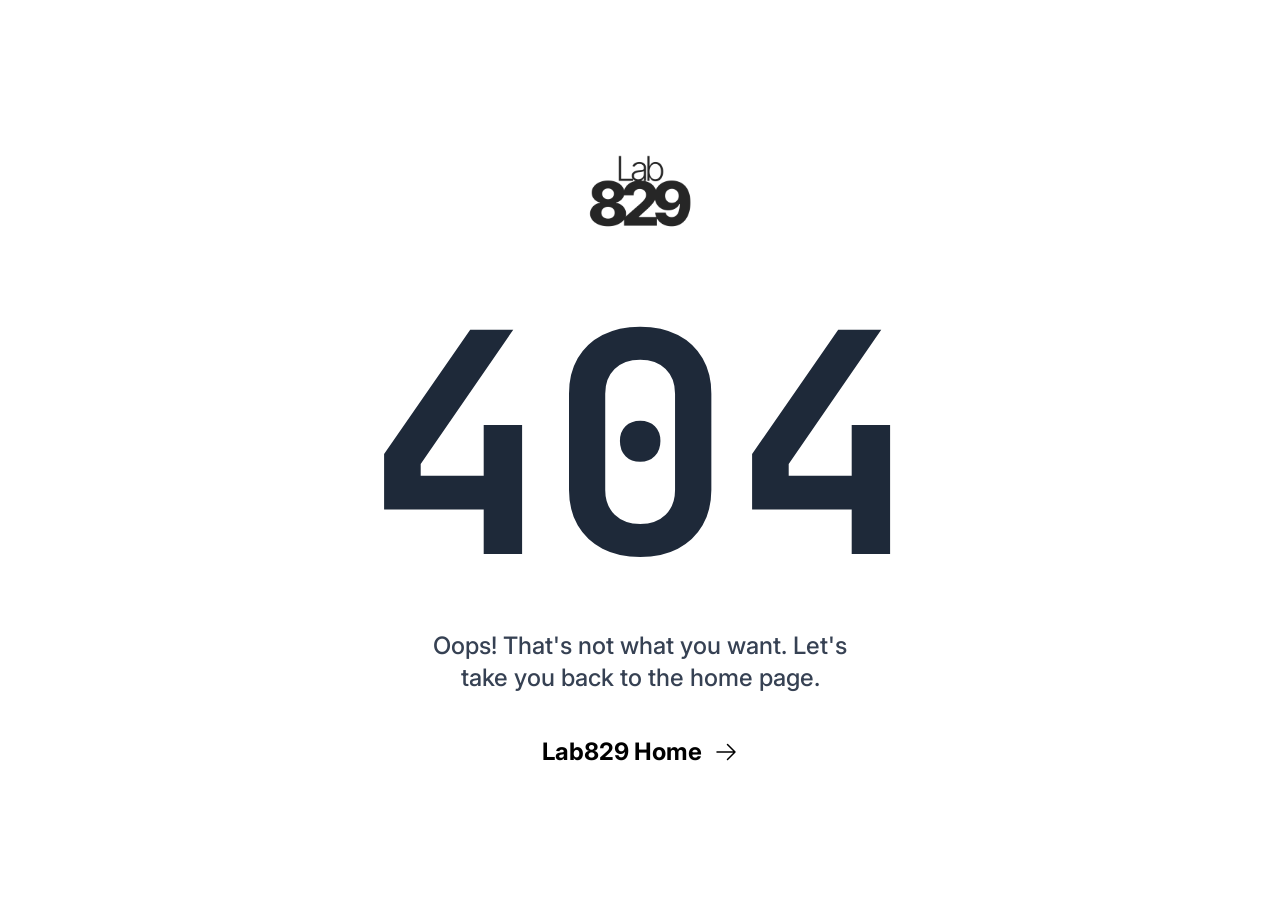
<file: index.html>
<!DOCTYPE html><html lang="en"><head>
  <meta charset="UTF-8">
  <meta name="viewport" content="width=device-width, initial-scale=1.0">
  <!-- SEO metadata is managed by SEOHead.tsx component and captured during prerendering -->
  <script type="module" crossorigin="" src="/assets/index-DTLuUVc3.js"></script>
  <link rel="modulepreload" crossorigin="" href="/assets/vendor-B0QpMTvX.js">
  <link rel="modulepreload" crossorigin="" href="/assets/react-3KPaexi1.js">
  <link rel="modulepreload" crossorigin="" href="/assets/react-dom-DfXWBYap.js">
  <link rel="modulepreload" crossorigin="" href="/assets/router-Cw0CmVoW.js">
  <link rel="modulepreload" crossorigin="" href="/assets/shared-DxDGcTdt.js">
  <link rel="modulepreload" crossorigin="" href="/assets/features-BcpZYAbz.js">
  <link rel="modulepreload" crossorigin="" href="/assets/trusted-by-BkjEA6i4.js">
  <link rel="modulepreload" crossorigin="" href="/assets/stats-BvlLfXg3.js">
  <link rel="modulepreload" crossorigin="" href="/assets/contact-D1eFh7ux.js">
  <link rel="stylesheet" crossorigin="" href="/assets/index-JIXFau4j.css">
<link rel="stylesheet" crossorigin="" href="/assets/fonts-C_8GT3i8.css"><title>Lab829 | Tech &amp; Product Innovation</title><meta name="description" content="Lab829 is a global digital transformation consultancy specializing in tailored development, Tech innovation, AI integration, and activation strategies for enterprise, government, and startups."><meta name="author" content="Lab829"><meta name="keywords" content="Lab829, digital transformation, tech innovation, product innovation, UX strategy, web accessibility, enterprise architecture, technical project management, team building, mentorship, agile development, technology leadership, frontend development, strategy activation, MVP development, design development, data science, automation, generative AI, AI integration, cloud platform, enterprise consulting, startup consulting, vibe coding, code refactoring, software development, technology consulting, innovation strategy, user experience design, accessibility consulting, agile coaching, technical leadership, product strategy, development services"><meta property="og:title" content="Lab829 | Tech &amp; Product Innovation"><meta property="og:description" content="Lab829 is a global digital transformation consultancy specializing in tailored development, Tech innovation, AI integration, and activation strategies for enterprise, government, and startups."><meta property="og:type" content="website"><meta property="og:url" content="https://lab829.com/"><meta property="og:image" content="https://lab829.com/images/lab_829_og.jpg"><meta property="og:image:secure_url" content="https://lab829.com/images/lab_829_og.jpg"><meta property="og:image:type" content="image/jpeg"><meta property="og:image:width" content="1200"><meta property="og:image:height" content="630"><meta property="og:image:alt" content="Lab829 - Tech &amp; Product Innovation"><meta property="og:site_name" content="Lab829"><meta name="twitter:card" content="summary_large_image"><meta name="twitter:title" content="Lab829 | Tech &amp; Product Innovation"><meta name="twitter:description" content="Lab829 is a global digital transformation consultancy specializing in tailored development, Tech innovation, AI integration, and activation strategies for enterprise, government, and startups."><meta name="twitter:image" content="https://lab829.com/images/lab_829_og.jpg"><meta name="linkedin:owner" content="company/lab829"><meta name="robots" content="index, follow, max-snippet:-1, max-image-preview:large, max-video-preview:-1"><meta name="googlebot" content="index, follow, max-snippet:-1, max-image-preview:large, max-video-preview:-1"><meta name="theme-color" content="#1B1C22"><meta name="msapplication-TileColor" content="#1B1C22"><meta name="application-name" content="Lab829"><meta name="apple-mobile-web-app-capable" content="yes"><meta name="apple-mobile-web-app-status-bar-style" content="black-translucent"><meta name="apple-mobile-web-app-title" content="Lab829"><meta name="format-detection" content="telephone=no"><meta name="mobile-web-app-capable" content="yes"><meta name="msapplication-config" content="/browserconfig.xml"><meta name="msapplication-tap-highlight" content="no"><link rel="image_src" href="https://lab829.com/images/lab_829_square.jpg"><link rel="canonical" href="https://lab829.com/"><link rel="preconnect" href="https://fonts.googleapis.com"><link rel="preconnect" href="https://fonts.gstatic.com" crossorigin="anonymous"><link rel="icon" type="image/png" sizes="32x32" href="/favicon-32x32.png"><link rel="icon" type="image/png" sizes="16x16" href="/favicon-16x16.png"><link rel="apple-touch-icon" sizes="180x180" href="/apple-touch-icon.png"><link rel="icon" href="/favicon.ico"><link rel="stylesheet" href="https://fonts.googleapis.com/css2?family=Noto+Serif+Display:wght@400;500;600;700;800;900&amp;family=Inter:wght@100..900&amp;family=Space+Grotesk:wght@400;500;600;700&amp;family=DM+Serif+Display:ital@0;1&amp;family=JetBrains+Mono:wght@400;500;700&amp;family=Source+Serif+4:wght@400;500;600;700;800;900&amp;display=swap"><script type="application/ld+json">{"@context":"https://schema.org","@type":["Organization","ProfessionalService"],"name":"Lab829","description":"Lab829 is a global digital transformation consultancy specializing in tailored development, Tech innovation, AI integration, and activation strategies for enterprise, government, and startups.","url":"https://lab829.com","logo":{"@type":"ImageObject","url":"https://lab829.com/images/lab829-transparent.png","width":"720","height":"720"},"address":{"@type":"PostalAddress","addressCountry":"CA","addressRegion":"North America"},"contactPoint":{"@type":"ContactPoint","contactType":"Customer Service","email":"julian@lab829.com","url":"https://lab829.com"},"areaServed":[{"@type":"Country","name":"Canada"},{"@type":"Country","name":"United States"},{"@type":"Place","name":"Europe"},{"@type":"Place","name":"Worldwide"}],"serviceType":["Digital Transformation","Tech Innovation","Product Innovation","UX Strategy","Web Accessibility","Enterprise Architecture","Technical Project Management","Team Building & Mentorship","Agile Development","AI Integration","Vibe Coding Services"],"knowsAbout":["Digital Transformation","Tech Innovation","Product Innovation","UX Strategy","Web Accessibility","Enterprise Architecture","Technical Project Management","Team Building & Mentorship","Agile Development","Client Relationship Management","AI Integration","Vibe Coding Fixes","Vibe Coding Refactoring"],"sameAs":["https://github.com/lab829","https://linkedin.com/company/lab829"]}</script></head>

<body>
  <div id="root"><div class="fixed inset-0 z-[9999] bg-white transition-opacity duration-500 ease-out"><div class="absolute -bottom-5 -left-10 transition-opacity duration-800 ease-out opacity-100"><div class="text-[40vw] md:text-[30vw] lg:text-[24vw] font-bold text-gray-800 font-sans leading-none tracking-tighter">042%</div></div></div><nav class="fixed top-0 left-0 right-0 z-50 bg-transparent py-0 " role="navigation" aria-label="Main navigation"><div class="flex justify-between items-center px-5 bg-white/80 backdrop-blur-sm py-2"><a class="lab829-nav-link tracking-[-0.08em] text-xl inline-block py-2 border border-transparent leading-5 font-sans font-extrabold cursor-pointer bg-transparent relative text-gray-800 focus:outline-none focus:ring-1 focus:ring-black" href="/" data-discover="true">Lab829</a><button class="p-2 focus:outline-none focus:ring-1 focus:ring-black text-base md:text-lg" aria-expanded="false" aria-controls="mobile-menu" aria-label="Toggle mobile menu"><svg xmlns="http://www.w3.org/2000/svg" fill="none" viewBox="0 0 24 24" stroke-width="1.5" stroke="currentColor" aria-hidden="true" data-slot="icon" class="h-[1.5em] w-[1.5em] text-black"><path stroke-linecap="round" stroke-linejoin="round" d="M3.75 6.75h16.5M3.75 12h16.5m-16.5 5.25h16.5"></path></svg></button></div></nav><div class="mx-auto text-lg" style="background-color: rgb(247, 247, 247);"><header class="grid grid-cols-1 items-center px-5 md:px-25 py-20 font-sans" style="color: rgb(41, 44, 61);"><h1 class="sr-only">Lab829 | Technology Studio</h1><h2 class="tracking-tighter leading-[90%] font-bold w-full 2xl:w-[80%] text-4xl sm:text-[3.4rem] md:text-[4.2rem] lg:text-[5.5rem] xl:text-[8rem]">Driving product innovation through AI systems, accessible design, and digital architecture.</h2><div class="grid grid-cols-1 lg:grid-cols-[3fr_1fr] gap-8 pt-4"><p class="font-serif italic px-0 text-[1.2rem] sm:text-[1.8rem] md:text-4xl leading-tight">We are a technology <span class="font-sans font-bold">lab</span>/<span class="font-jetbrains-mono font-bold">studio</span>/<span class="font-noto-serif-display font-bold">agency</span> that specializes in creating performant, accessible, flexible and inclusive products <span class="font-noto-serif-display font-bold">AND we can help you fix your Vibe Coding adventures as well ;)</span></p><div class="flex justify-end items-end"><a href="mailto:julian@lab829.com" class="font-sans font-bold transition-all duration-300 inline-flex items-center gap-[0.5em] px-2 relative before:content-[''] before:absolute before:bottom-0 before:left-0 before:w-0 before:h-[1px] before:bg-current before:transition-all before:duration-300 hover:before:w-full focus:outline-none focus:ring-1 focus:outline-none focus:ring-1 focus:ring-black" style="color: rgb(41, 44, 61); text-decoration: none;">Let's Talk!<svg xmlns="http://www.w3.org/2000/svg" fill="none" viewBox="0 0 24 24" stroke-width="1.5" stroke="currentColor" aria-hidden="true" data-slot="icon" class="w-[1em] h-[1em] min-w-[1em] min-h-[1em]"><path stroke-linecap="round" stroke-linejoin="round" d="m4.5 19.5 15-15m0 0H8.25m11.25 0v11.25"></path></svg></a></div></div></header></div><section class="px-0 md:px-20 py-5 md:py-20 bg-[#14161F]"><div class="containerTitle px-5 "><span class="font-mono text-[#fafafa]">00</span><h2 class="text-md font-sans text-[#fafafa]" tabindex="-1">Featured</h2><hr class="border-t border-[#fafafa] my-2"></div><div class="py-5 md:py-10 px-5"><h3 class="text-xl md:text-4xl font-space-grotesk font-[200] md:mb-15 mb-10 text-left text-[#fafafa]">Why the Lab? Because we love to build and create new formulas! Here's one we have been working on:</h3><div class="grid grid-cols-1 lg:grid-cols-2 gap-12"><div class="order-1"><img alt="Code Runner promotional screenshot showing JavaScript code execution interface" class="w-full h-auto shadow-lg drop-shadow-[0_4px_12px_rgba(0,0,0,0.8)]" src="/images/coderunner-promo.jpg" style="max-width: 1035px;"></div><div class="order-2 space-y-6"><h4 class="text-xl md:text-3xl font-serif font-bold text-[#fafafa]">CodeRunner – The simplest way to run JavaScript on your browser</h4><p class="text-md font-light text-[#fafafa] mb-6">CodeRunner is a lightweight JavaScript sandbox built for learners and tinkerers. No setup. No Node. Just type, run, and see your code in action.</p><ul class="hidden md:block text-md font-light text-[#fafafa] mb-6 space-y-2 list-disc list-inside"><li>Run instantly – Write JavaScript in the editor and hit Run to see results in the Output panel.</li><li>Organize your work – Save, import, export, and manage files with the built-in Files drawer.</li><li>Copy anywhere – Move your code to another IDE or project with one click.</li><li>Distraction-free coding – Expand the editor to full screen and focus purely on your code.</li><li>Always accessible – Works right in your browser, offline-ready and zero install.</li><li>PWA ready – Install CodeRunner on your device for offline access.</li></ul><small class="text-xs font-mono text-[#fafafa]"><span class="font-bold text-[#CEE159]">Currently in Beta</span> – simple, fast, and growing. We're building new features and a clear roadmap to make Code Runner the easiest way to practice JavaScript on the go.</small><div class="pt-4"><a href="https://coderunner.lab829.com/" target="_blank" rel="noopener noreferrer" class="font-sans font-bold transition-all duration-300 inline-flex items-center gap-[0.5em] px-2 relative before:content-[''] before:absolute before:bottom-0 before:left-0 before:w-0 before:h-[1px] before:bg-current before:transition-all before:duration-300 hover:before:w-full focus:outline-none focus:ring-1 inline-flex items-center px-6 py-3 bg-[#fafafa] text-[#14161F] font-semibold border border-transparent focus:outline-none focus:ring-2 focus:ring-[#fafafa] focus:ring-offset-2 focus:ring-offset-[#14161F] rounded-none shadow-none transition-all cursor-pointer hover:bg-[#14161F] hover:text-[#fafafa] hover:border-[#fafafa]" style="text-decoration: none;">Try Code Runner<svg xmlns="http://www.w3.org/2000/svg" fill="none" viewBox="0 0 24 24" stroke-width="1.5" stroke="currentColor" aria-hidden="true" data-slot="icon" class="w-[1em] h-[1em] min-w-[1em] min-h-[1em]"><path stroke-linecap="round" stroke-linejoin="round" d="m4.5 19.5 15-15m0 0H8.25m11.25 0v11.25"></path></svg></a></div></div></div></div></section><section class="px-5 md:px-20 py-10 md:py-20 flex flex-col items-center justify-center text-center bg-[#DCF251]"><p class="font-space-grotesk text-4xl font-light max-w-4xl mx-auto text-black">And we have a blog...</p><div class="mt-8"><a href="/blog" class="font-sans font-bold transition-all duration-300 inline-flex items-center gap-[0.5em] px-2 relative before:content-[''] before:absolute before:bottom-0 before:left-0 before:w-0 before:h-[1px] before:bg-current before:transition-all before:duration-300 hover:before:w-full focus:outline-none focus:ring-1 text-lg focus:outline-none focus:ring-black" style="color: rgb(0, 0, 0); text-decoration: none;">Visit Blog<svg xmlns="http://www.w3.org/2000/svg" fill="none" viewBox="0 0 24 24" stroke-width="1.5" stroke="currentColor" aria-hidden="true" data-slot="icon" class="w-[1em] h-[1em] min-w-[1em] min-h-[1em]"><path stroke-linecap="round" stroke-linejoin="round" d="M13.5 4.5 21 12m0 0-7.5 7.5M21 12H3"></path></svg></a></div></section><section class="px-0 md:px-20 py-5 md:py-20 bg-[#0F2E26]"><div class="containerTitle px-5 "><span class="font-mono text-[#fafafa]">00</span><h2 class="text-md font-sans text-[#fafafa]" tabindex="-1">Featured</h2><hr class="border-t border-[#fafafa] my-2"></div><div class="py-5 md:py-10 px-5"><h3 class="text-xl md:text-4xl font-space-grotesk font-[200] md:mb-15 mb-10 text-left text-[#fafafa]">And another one:</h3><div class="grid grid-cols-1 lg:grid-cols-2 gap-12"><div class="order-2 lg:order-1 space-y-6"><h4 class="text-xl md:text-3xl font-serif font-bold text-[#fafafa]">Aloe Theme – A minimal, dark green theme for VS Code</h4><p class="text-md font-light text-[#fafafa] mb-6">Aloe is a dark VS Code theme with a calm green base, tuned for WCAG-friendly contrast and smooth day-long coding. Brackets, JSX tokens, and UI chrome have been hand-curated to avoid harsh neon tones while still keeping structure easy to scan.</p><ul class="hidden md:block text-md font-light text-[#fafafa] mb-6 space-y-2 list-disc list-inside"><li>Balanced green and teal accents that stay readable on low-brightness displays</li><li>Dedicated token colors for JSX spreads, template expressions, and variables</li><li>Soft bracket pair coloring without the default pure yellow/blue clash</li><li>Accessible diff and peek highlights that distinguish insertions, deletions, and borders without eye strain</li><li>Polished workbench styling (tabs, breadcrumbs, minimap, sidebar) for a seamless UI</li></ul><small class="text-xs font-mono text-[#fafafa]"><span class="font-bold text-[#CEE159]">Available Now!</span> Give it a try, rate it, and let us know what you think! Open an issue on <a href="https://github.com/lab829/aloe/issues" class="text-[#CEE159] hover:underline" target="_blank">GitHub</a> if you have any feedback.</small><div class="pt-4"><a href="https://marketplace.visualstudio.com/items?itemName=Lab829.aloe" target="_blank" rel="noopener noreferrer" class="font-sans font-bold transition-all duration-300 inline-flex items-center gap-[0.5em] px-2 relative before:content-[''] before:absolute before:bottom-0 before:left-0 before:w-0 before:h-[1px] before:bg-current before:transition-all before:duration-300 hover:before:w-full focus:outline-none focus:ring-1 inline-flex items-center px-6 py-3 bg-[#fafafa] text-[#14161F] font-semibold border border-transparent focus:outline-none focus:ring-2 focus:ring-[#fafafa] focus:ring-offset-2 focus:ring-offset-[#14161F] rounded-none shadow-none transition-all cursor-pointer hover:bg-[#14161F] hover:text-[#fafafa] hover:border-[#fafafa]" style="text-decoration: none;">Get the Theme<svg xmlns="http://www.w3.org/2000/svg" fill="none" viewBox="0 0 24 24" stroke-width="1.5" stroke="currentColor" aria-hidden="true" data-slot="icon" class="w-[1em] h-[1em] min-w-[1em] min-h-[1em]"><path stroke-linecap="round" stroke-linejoin="round" d="m4.5 19.5 15-15m0 0H8.25m11.25 0v11.25"></path></svg></a></div></div><div class="order-1 lg:order-2"><img alt="Aloe Theme promotional screenshot showing dark green VS Code interface" class="w-full h-auto shadow-lg drop-shadow-[0_4px_12px_rgba(0,0,0,0.8)]" src="/images/aloe_promo.png" style="max-width: 1087px;"></div></div></div></section><div class="mx-auto bg-[#F9F9F9]"><main><section id="whoWeAre" class="px-0 md:px-20 py-5 md:py-20 " style="background-color: rgb(255, 254, 248);"><div class="containerTitle px-5 "><span class="font-mono text-gray-900">01</span><h2 class="text-md font-sans text-gray-600" tabindex="-1">Who We Are</h2><hr class="border-t border-gray-300 my-2"></div><p class="text-lg sm:text-1xl md:text-4xl lg:text-6xl xl:text-7xl font-noto-serif-display font-light py-10 px-5">Lab829 is more than an agency. We are a global tech collective that blends creativity with engineering discipline to deliver performant, inclusive, and scalable digital products. We partner with ambitious brands to implement technology projects, embrace new AI capabilities, and create digital experiences that last. We are with you every step of the journey. For real.</p></section><section id="trusted-by" class="px-0 md:px-20 py-5 md:py-20 md:pt-10 md:pb-20 " style="background-color: rgb(230, 228, 231);"><div class="containerTitle px-5 "><span class="font-mono text-gray-900">02</span><h2 class="text-md font-sans text-gray-600" tabindex="-1">Trusted by</h2><hr class="border-t border-gray-300 my-2"></div><div class="trusted-by-container mx-auto"><div class="flex sm:hidden justify-center mt-4 px-4"><div class="flex items-center justify-center opacity-90" style="width: 4rem; height: 4rem;"><img alt="Nissan logo" class="w-full h-full object-contain" width="200" height="60" loading="eager" src="/assets/images/nissan-D-stOfHa.png" style="filter: brightness(0) saturate(100%) invert(0%) sepia(0%) saturate(0%) hue-rotate(0deg) brightness(0%) contrast(100%); opacity: 1; transition: opacity 300ms ease-in-out;"></div></div><div class="hidden sm:flex trusted-by-logos flex-wrap justify-center items-center gap-2 md:gap-6 lg:gap-8 mt-4 px-4"><div class="brand-logo flex items-center justify-center p-4 mx-4"><picture><source srcset="/assets/images/nissan-BzYhm6uo.webp" type="image/webp"><img alt="Nissan logo" class="h-12 md:h-16 w-auto object-contain logo-brand" loading="lazy" decoding="async" src="/assets/images/nissan-D-stOfHa.png"></picture></div><div class="brand-logo flex items-center justify-center p-4 mx-4"><picture><source srcset="/assets/images/infiniti-6QQzRdWL.webp" type="image/webp"><img alt="Infiniti logo" class="h-12 md:h-16 w-auto object-contain logo-brand" loading="lazy" decoding="async" src="/assets/images/infiniti-rjkQssyz.png"></picture></div><div class="brand-logo flex items-center justify-center p-4 mx-4"><picture><source srcset="/assets/images/honda-CQWflcgR.webp" type="image/webp"><img alt="Honda logo" class="h-12 md:h-16 w-auto object-contain logo-brand" loading="lazy" decoding="async" src="/assets/images/honda-DEdVqmm4.png"></picture></div><div class="brand-logo flex items-center justify-center p-4 mx-4"><picture><source srcset="/assets/images/Klarna-Logo-1-DnohKQaf.webp" type="image/webp"><img alt="Klarna logo" class="h-12 md:h-16 w-auto object-contain logo-brand" loading="lazy" decoding="async" src="/assets/images/Klarna-Logo-1-D3FjQUlp.png"></picture></div><div class="brand-logo flex items-center justify-center p-4 mx-4"><picture><source srcset="/assets/images/Meta-CNOx-Tqs.webp" type="image/webp"><img alt="Meta logo" class="h-12 md:h-16 w-auto object-contain logo-brand" loading="lazy" decoding="async" src="/assets/images/Meta-juLwxtND.png"></picture></div><div class="brand-logo flex items-center justify-center p-4 mx-4"><picture><source srcset="/assets/images/DeloitteDigital-CBvlZWX0.webp" type="image/webp"><img alt="Deloitte Digital logo" class="h-12 md:h-16 w-auto object-contain logo-brand" loading="lazy" decoding="async" src="/assets/images/DeloitteDigital-2uooZqZa.png"></picture></div><div class="brand-logo flex items-center justify-center p-4 mx-4"><picture><source srcset="/assets/images/rbc-BTVZZ9vt.webp" type="image/webp"><img alt="RBC logo" class="h-12 md:h-16 w-auto object-contain logo-brand" loading="lazy" decoding="async" src="/assets/images/rbc-SRbmZW5b.png"></picture></div><div class="brand-logo flex items-center justify-center p-4 mx-4"><picture><source srcset="/assets/images/ontario-CPi56T84.webp" type="image/webp"><img alt="Ontario logo" class="h-12 md:h-16 w-auto object-contain logo-brand" loading="lazy" decoding="async" src="/assets/images/ontario-DXGR9bCX.png"></picture></div><div class="brand-logo flex items-center justify-center p-4 mx-4"><picture><source srcset="/assets/images/coca-cola-CR3v7Ewy.webp" type="image/webp"><img alt="Coca-Cola logo" class="h-12 md:h-16 w-auto object-contain logo-brand" loading="lazy" decoding="async" src="/assets/images/coca-cola-u-Y7-FTc.png"></picture></div><div class="brand-logo flex items-center justify-center p-4 mx-4"><picture><source srcset="/assets/images/shoppers-D0BxC8A0.webp" type="image/webp"><img alt="Shoppers Drug Mart logo" class="h-12 md:h-16 w-auto object-contain logo-brand" loading="lazy" decoding="async" src="/assets/images/shoppers-DnokzNah.png"></picture></div><div class="brand-logo flex items-center justify-center p-4 mx-4"><picture><source srcset="/assets/images/cad-olympic-DUPcJfZL.webp" type="image/webp"><img alt="CAD Olympic logo" class="h-12 md:h-16 w-auto object-contain logo-brand" loading="lazy" decoding="async" src="/assets/images/cad-olympic-BZrOrG58.png"></picture></div><div class="brand-logo flex items-center justify-center p-4 mx-4"><picture><source srcset="/assets/images/td-CLwjjsPz.webp" type="image/webp"><img alt="TD logo" class="h-12 md:h-16 w-auto object-contain logo-brand" loading="lazy" decoding="async" src="/assets/images/td-YiRcsavU.png"></picture></div><div class="brand-logo flex items-center justify-center p-4 mx-4"><picture><source srcset="/assets/images/pc-express-DZkITuvf.webp" type="image/webp"><img alt="PC Express logo" class="h-12 md:h-16 w-auto object-contain logo-brand" loading="lazy" decoding="async" src="/assets/images/pc-express-BP_bAdhR.png"></picture></div></div></div></section><section class="px-5 md:px-20 py-10 md:py-20 flex flex-col items-center justify-center text-center " style="background-color: rgb(220, 242, 81);"><p class="font-space-grotesk text-4xl font-light max-w-4xl mx-auto" style="color: rgb(0, 0, 0);">We are working really hard to showcase all our awesomeness. Stay tuned and connect with us!</p><div class="mt-8"><a href="https://www.linkedin.com/company/lab829" target="_blank" rel="noopener noreferrer" class="font-sans font-bold transition-all duration-300 inline-flex items-center gap-[0.5em] px-2 relative before:content-[''] before:absolute before:bottom-0 before:left-0 before:w-0 before:h-[1px] before:bg-current before:transition-all before:duration-300 hover:before:w-full focus:outline-none focus:ring-1 text-lg focus:outline-none focus:ring-black" style="color: rgb(0, 0, 0); text-decoration: none;">LinkedIn<svg xmlns="http://www.w3.org/2000/svg" fill="none" viewBox="0 0 24 24" stroke-width="1.5" stroke="currentColor" aria-hidden="true" data-slot="icon" class="w-[1em] h-[1em] min-w-[1em] min-h-[1em]"><path stroke-linecap="round" stroke-linejoin="round" d="m4.5 19.5 15-15m0 0H8.25m11.25 0v11.25"></path></svg></a></div></section><section class="w-full flex flex-col items-center pt -0 pb-20 px-4 bg-[#DCF251]"><h3 class="text-3xl font-serif font-bold mb-4 text-center">In the mean time, you can always explore our projects in detail from this boring table</h3><button type="button" aria-label="Open projects overlay" class="mt-2 px-6 py-3 bg-black text-[#fafafa] flex items-center gap-2 font-semibold border border-transparent focus:outline-none focus:ring-1 focus:ring-[#1B1C22] focus:ring-offset-2 focus;ring-offset-black rounded-none shadow-none transition-all cursor-pointer hover:bg-[#E4E7E4] hover:text-[#1B1C22] hover:border-[#1B1C22] group">Open the Table<svg xmlns="http://www.w3.org/2000/svg" fill="none" viewBox="0 0 24 24" stroke-width="1.5" stroke="currentColor" aria-hidden="true" data-slot="icon" class="w-5 h-5 text-[#fafafa] group-hover:text-[#1B1C22] transition-colors"><path stroke-linecap="round" stroke-linejoin="round" d="M3.75 3.75v4.5m0-4.5h4.5m-4.5 0L9 9M3.75 20.25v-4.5m0 4.5h4.5m-4.5 0L9 15M20.25 3.75h-4.5m4.5 0v4.5m0-4.5L15 9m5.25 11.25h-4.5m4.5 0v-4.5m0 4.5L15 15"></path></svg></button></section><section id="our-services" class="px-0 md:px-20 py-5 md:py-20 " style="background-color: rgb(245, 245, 245);"><div class="containerTitle px-5 "><span class="font-mono text-gray-900">03</span><h2 class="text-md font-sans text-gray-600" tabindex="-1">Our Services</h2><hr class="border-t border-gray-300 my-2"></div><p class="text-lg sm:text-1xl md:text-2xl lg:text-4xl xl:text-4xl font-noto-serif-display font-light py-5 md:py-10 px-5 md:px-10 lg:px-20">We offer a comprehensive suite of services designed to empower your business. Explore our range of services and discover how we can help you achieve your goals.</p><ul class="services-list right-0 ml-auto space-y-6 px-5 md:px-10 lg:px-20"><li class="service-item grid grid-cols-1 md:grid-cols-3 gap-8 py-4 border-t border-gray-800 mb-2"><div><h3 class="text-md font-light text-gray-800"><span class="font-mono text-sm text-gray-900">(01)</span> <span class="font-dm-sans font-medium tracking-tight">Digital Transformation Strategy</span></h3></div><div><p class="text-sm text-gray-900 leading-[1.5] font-light">Development of comprehensive digital transformation roadmaps for organizations looking to modernize their digital presence and operations.</p></div><div><ul class="space-y-2"><li class="text-sm text-gray-900 leading-[1.1] font-light">Discovery Workshop</li><li class="text-sm text-gray-900 leading-[1.1] font-light">Competitive Analysis</li><li class="text-sm text-gray-900 leading-[1.1] font-light">Technology Assessment</li><li class="text-sm text-gray-900 leading-[1.1] font-light">Roadmap Development</li></ul></div></li><li class="service-item grid grid-cols-1 md:grid-cols-3 gap-8 py-4 border-t border-gray-800 mb-2"><div><h3 class="text-md font-light text-gray-800"><span class="font-mono text-sm text-gray-900">(02)</span> <span class="font-dm-sans font-medium tracking-tight">Technology Leadership</span></h3></div><div><p class="text-sm text-gray-900 leading-[1.5] font-light">Interim and consulting CTO services to help organizations build and scale technology teams and infrastructure.</p></div><div><ul class="space-y-2"><li class="text-sm text-gray-900 leading-[1.1] font-light">Interim CTO Services</li><li class="text-sm text-gray-900 leading-[1.1] font-light">Talent Strategy and Recruitment</li><li class="text-sm text-gray-900 leading-[1.1] font-light">Team Building &amp; Mentorship</li><li class="text-sm text-gray-900 leading-[1.1] font-light">Process Improvement</li><li class="text-sm text-gray-900 leading-[1.1] font-light">Board Advisory</li></ul></div></li><li class="service-item grid grid-cols-1 md:grid-cols-3 gap-8 py-4 border-t border-gray-800 mb-2"><div><h3 class="text-md font-light text-gray-800"><span class="font-mono text-sm text-gray-900">(03)</span> <span class="font-dm-sans font-medium tracking-tight">Product Design &amp; Development</span></h3></div><div><p class="text-sm text-gray-900 leading-[1.5] font-light">End-to-end product design and development services, from initial concept to launch and beyond with a focus on user-centered design and accessibility.</p></div><div><ul class="space-y-2"><li class="text-sm text-gray-900 leading-[1.1] font-light">Product Strategy</li><li class="text-sm text-gray-900 leading-[1.1] font-light">Product Architecture</li><li class="text-sm text-gray-900 leading-[1.1] font-light">UI/UX Design</li><li class="text-sm text-gray-900 leading-[1.1] font-light">MVP Development</li><li class="text-sm text-gray-900 leading-[1.1] font-light">Full-Scale Development</li><li class="text-sm text-gray-900 leading-[1.1] font-light">Post-Launch Support</li><li class="text-sm text-gray-900 leading-[1.1] font-light">AI-Powered Features</li><li class="text-sm text-gray-900 leading-[1.1] font-light">Enterprise Platform Development</li></ul></div></li><li class="service-item grid grid-cols-1 md:grid-cols-3 gap-8 py-4 border-t border-gray-800 mb-2"><div><h3 class="text-md font-light text-gray-800"><span class="font-mono text-sm text-gray-900">(04)</span> <span class="font-dm-sans font-medium tracking-tight">AI Code Fix/Refactoring</span></h3></div><div><p class="text-sm text-gray-900 leading-[1.5] font-light">Improve and optimize existing AI code for better performance and maintainability. We take you to production!</p></div><div><ul class="space-y-2"><li class="text-sm text-gray-900 leading-[1.1] font-light">Code Review &amp; Analysis</li><li class="text-sm text-gray-900 leading-[1.1] font-light">Refactoring &amp; Optimization</li><li class="text-sm text-gray-900 leading-[1.1] font-light">Bug Fixing</li><li class="text-sm text-gray-900 leading-[1.1] font-light">Accessibility Improvements</li><li class="text-sm text-gray-900 leading-[1.1] font-light">Performance Tuning</li></ul></div></li><li class="service-item grid grid-cols-1 md:grid-cols-3 gap-8 py-4 border-t border-gray-800 mb-2"><div><h3 class="text-md font-light text-gray-800"><span class="font-mono text-sm text-gray-900">(05)</span> <span class="font-dm-sans font-medium tracking-tight">Accessibility Implementation</span></h3></div><div><p class="text-sm text-gray-900 leading-[1.5] font-light">Implementation of web accessibility standards (WCAG) to ensure digital products are usable and inclusive.</p></div><div><ul class="space-y-2"><li class="text-sm text-gray-900 leading-[1.1] font-light">Accessibility Audits</li><li class="text-sm text-gray-900 leading-[1.1] font-light">Remediation &amp; Implementation</li><li class="text-sm text-gray-900 leading-[1.1] font-light">Assistive Technology Testing</li><li class="text-sm text-gray-900 leading-[1.1] font-light">Training &amp; Workshops</li></ul></div></li><li class="service-item grid grid-cols-1 md:grid-cols-3 gap-8 py-4 border-t border-gray-800 mb-2"><div><h3 class="text-md font-light text-gray-800"><span class="font-mono text-sm text-gray-900">(06)</span> <span class="font-dm-sans font-medium tracking-tight">AI &amp; Machine Learning Integrations</span></h3></div><div><p class="text-sm text-gray-900 leading-[1.5] font-light">Strategic integration of artificial intelligence and machine learning solutions to enhance product capabilities and user experiences.</p></div><div><ul class="space-y-2"><li class="text-sm text-gray-900 leading-[1.1] font-light">AI Strategy &amp; Roadmap</li><li class="text-sm text-gray-900 leading-[1.1] font-light">Integration &amp; Deployment</li><li class="text-sm text-gray-900 leading-[1.1] font-light">Monitoring &amp; Maintenance</li></ul></div></li></ul></section><section class="px-5 md:px-20 py-10 md:py-20 flex flex-col items-center justify-center text-center " style="background-color: rgb(249, 249, 249);"><p class="font-space-grotesk text-4xl font-light max-w-4xl mx-auto" style="color: rgb(0, 0, 0);">We bridge the gap between innovative ideas and practical solutions, transforming complex challenges into elegant, user-friendly experiences that drive real business value.</p><div class="mt-8"><a href="mailto:julian@lab829.com" class="font-sans font-bold transition-all duration-300 inline-flex items-center gap-[0.5em] px-2 relative before:content-[''] before:absolute before:bottom-0 before:left-0 before:w-0 before:h-[1px] before:bg-current before:transition-all before:duration-300 hover:before:w-full focus:outline-none focus:ring-1 text-lg focus:outline-none focus:ring-black" style="color: rgb(0, 0, 0); text-decoration: none;">Get to know us<svg xmlns="http://www.w3.org/2000/svg" fill="none" viewBox="0 0 24 24" stroke-width="1.5" stroke="currentColor" aria-hidden="true" data-slot="icon" class="w-[1em] h-[1em] min-w-[1em] min-h-[1em]"><path stroke-linecap="round" stroke-linejoin="round" d="m4.5 19.5 15-15m0 0H8.25m11.25 0v11.25"></path></svg></a></div></section><section id="benefits" class="px-0 md:px-20 py-5 md:py-20 " style="background-color: rgb(42, 22, 52);"><div class="containerTitle px-5 "><span class="font-mono text-gray-200">04</span><h2 class="text-md font-sans text-gray-300" tabindex="-1">Benefits</h2><hr class="border-t border-gray-600 my-2"></div><div class="grid grid-cols-1 lg:grid-cols-3 xl:grid-cols-6 w-full px-4"><div class="px-2 md:px-4 pt-4 pb-10 md:pb-4 flex flex-col lg:min-h-[300px] border-gray-600 lg:border-t-0 lg:mb-20 xl:mb-0"><div class="font-mono text-gray-300 mb-4">01</div><h3 class="font-sans font-light text-md text-gray-200 mb-4">Strategic Acceleration Mindset</h3><p class="font-noto-serif-display text-md text-gray-200 mt-auto">Accelerate time-to-value through strategic alignment and proven leadership.</p></div><div class="px-2 md:px-4 pt-4 pb-10 md:pb-4 flex flex-col lg:min-h-[300px] border-gray-600 lg:border-l lg:border-t-0 lg:border-t-0 xl:border-l xl:border-t-0 lg:mb-20 xl:mb-0"><div class="font-mono text-gray-300 mb-4">02</div><h3 class="font-sans font-light text-md text-gray-200 mb-4">Transformative Partnership</h3><p class="font-noto-serif-display text-md text-gray-200 mt-auto">Partner on impactful solutions designed to significantly boost customer retention and drive revenue growth.</p></div><div class="px-2 md:px-4 pt-4 pb-10 md:pb-4 flex flex-col lg:min-h-[300px] border-gray-600 lg:border-l lg:border-t-0 lg:border-t-0 xl:border-l xl:border-t-0 lg:mb-20 xl:mb-0"><div class="font-mono text-gray-300 mb-4">03</div><h3 class="font-sans font-light text-md text-gray-200 mb-4">Proven Enterprise Expertise</h3><p class="font-noto-serif-display text-md text-gray-200 mt-auto">Leverage stable leadership experienced in complex enterprise projects across diverse sectors.</p></div><div class="px-2 md:px-4 pt-4 pb-10 md:pb-4 flex flex-col lg:min-h-[300px] border-gray-600 lg:border-l-0 xl:border-l xl:border-t-0 "><div class="font-mono text-gray-300 mb-4">04</div><h3 class="font-sans font-light text-md text-gray-200 mb-4">Accessible &amp; Inclusive UI/UX</h3><p class="font-noto-serif-display text-md text-gray-200 mt-auto">Champion accessible and inclusive UI/UX design from the start for compliance and enhanced user experience.</p></div><div class="px-2 md:px-4 pt-4 pb-10 md:pb-4 flex flex-col lg:min-h-[300px] border-gray-600 lg:border-l lg:border-t-0 xl:border-l xl:border-t-0 "><div class="font-mono text-gray-300 mb-4">05</div><h3 class="font-sans font-light text-md text-gray-200 mb-4">Future-Ready Experiences</h3><p class="font-noto-serif-display text-md text-gray-200 mt-auto">Build scalable, engaging digital experiences using user-centered strategies, AI insights, and omnichannel principles.</p></div><div class="px-2 md:px-4 pt-4 pb-10 md:pb-4 flex flex-col lg:min-h-[300px] border-gray-600 lg:border-l lg:border-t-0 xl:border-l xl:border-t-0 "><div class="font-mono text-gray-300 mb-4">06</div><h3 class="font-sans font-light text-md text-gray-200 mb-4">Cross-Functional Collab</h3><p class="font-noto-serif-display text-md text-gray-200 mt-auto">Integrate seamlessly with your existing marketing, design, and technology teams to ensure cohesive execution and shared success.</p></div></div></section><section id="stats" class="pt-5 pb-10 md:py-20 " aria-labelledby="stats-section-title" role="region" style="background-color: rgb(249, 249, 249);"><div class="px-0 md:px-20"><div class="containerTitle px-5 "><span class="font-mono text-gray-900">05</span><h2 class="text-md font-sans text-gray-600" id="stats-section-title" tabindex="-1">Stats</h2><hr class="border-t border-gray-300 my-2"></div></div><div class="mt-12 w-full"><div class="relative overflow-hidden "><div class="flex flex-nowrap gap-4 md:gap-6 overflow-x-auto scrollbar-hide cursor-grab " style="scrollbar-width: none; scroll-behavior: auto; overscroll-behavior-x: contain;"><div class="flex-shrink-0 rounded-[4px] p-6 select-none w-72 h-52 md:w-80 md:h-64 flex-shrink-0" style="background-color: rgb(228, 229, 231); color: rgb(27, 28, 34);"><article class="flex flex-col justify-between h-full tracking-tighter"><header><h3 class="text-3xl md:text-5xl font-bold mb-2 font-noto-serif-display">20+</h3></header><footer class="border-t border-gray-400 pt-3"><h4 class="text-base md:text-lg font-medium opacity-90 leading-tight">Years of Experience</h4><p class="text-xs md:text-sm opacity-75 mt-2 leading-tight">Successfully delivering since 2005</p></footer></article></div><div class="flex-shrink-0 rounded-[4px] p-6 select-none w-72 h-52 md:w-80 md:h-64 flex-shrink-0" style="background-color: rgb(27, 28, 34); color: rgb(255, 255, 255);"><article class="flex flex-col justify-between h-full"><header><h3 class="text-lg md:text-xl mb-1 font-light font-dm-sans">Our Services</h3><p class="text-xs md:text-sm opacity-90 leading-relaxed font-extralight">Fractional Leadership · Consulting · End-to-End Delivery</p></header><footer class="mt-4 flex justify-end"><a href="#our-services" class="font-sans font-bold transition-all duration-300 inline-flex items-center gap-[0.5em] px-2 relative before:content-[''] before:absolute before:bottom-0 before:left-0 before:w-0 before:h-[1px] before:bg-current before:transition-all before:duration-300 hover:before:w-full focus:outline-none focus:ring-1 focus:outline-none focus:ring-2 focus:ring-[#fafafa]" tabindex="-1" style="text-decoration: none;">Learn more<svg xmlns="http://www.w3.org/2000/svg" fill="none" viewBox="0 0 24 24" stroke-width="1.5" stroke="currentColor" aria-hidden="true" data-slot="icon" class="w-[1em] h-[1em] min-w-[1em] min-h-[1em]"><path stroke-linecap="round" stroke-linejoin="round" d="M13.5 4.5 21 12m0 0-7.5 7.5M21 12H3"></path></svg></a></footer></article></div><div class="flex-shrink-0 rounded-[4px] p-6 select-none w-68 h-64 md:w-80 md:h-100 flex-shrink-0" style="background-color: rgb(0, 61, 165); color: rgb(255, 255, 255);"><article class="flex flex-col justify-between h-full"><header class="text-left"><h3 class="text-sm md:text-lg font-light mb-1 leading-tight tracking-tighter">RBC — Digital Banking</h3><p class="text-xs md:text-sm opacity-90 leading-tight font-extralight">~1M+ users daily users (mobile + desktop).  $2.5M budget managed</p><p class="text-xs opacity-80 mt-1 leading-tight font-light">Scaled FE team from 2 → 20,90% fewer accessibility bugs, 18 concurrent projects.</p></header><footer class="flex justify-end"><img alt="RBC — Digital Banking company logo" class="h-20 w-auto opacity-100" width="120" height="80" loading="lazy" src="/assets/images/rbc-BTVZZ9vt.webp" style="filter: brightness(0) saturate(100%) invert(98%) sepia(1%) saturate(0%) hue-rotate(348deg) brightness(100%) contrast(98%);"></footer></article></div><div class="flex-shrink-0 rounded-[4px] p-6 select-none w-72 h-52 md:w-80 md:h-64 flex-shrink-0" style="background-color: rgb(27, 28, 34); color: rgb(255, 255, 255);"><article class="flex flex-col justify-between h-full tracking-tighter"><header><h3 class="text-3xl md:text-5xl font-bold mb-2 font-noto-serif-display">$10M+</h3></header><footer class="border-t border-gray-400 pt-3"><h4 class="text-base md:text-lg font-medium opacity-90 leading-tight">New Revenue</h4><p class="text-xs md:text-sm opacity-75 mt-2 leading-tight">Unlocked annual revenue streams for clients</p></footer></article></div><div class="flex-shrink-0 rounded-[4px] p-6 select-none w-72 h-52 md:w-80 md:h-64 flex-shrink-0" style="background-color: rgb(228, 229, 231); color: rgb(27, 28, 34);"><article class="flex flex-col justify-between h-full tracking-tighter"><header><h3 class="text-3xl md:text-5xl font-bold mb-2 font-noto-serif-display">50+</h3></header><footer class="border-t border-gray-400 pt-3"><h4 class="text-base md:text-lg font-medium opacity-90 leading-tight">Team Members</h4><p class="text-xs md:text-sm opacity-75 mt-2 leading-tight">Led cross-functional global teams</p></footer></article></div><div class="flex-shrink-0 rounded-[4px] p-6 select-none w-72 h-52 md:w-80 md:h-64 flex-shrink-0" style="background-color: rgb(27, 28, 34); color: rgb(255, 255, 255);"><article class="flex flex-col justify-between h-full"><header><h3 class="text-lg md:text-xl mb-1 font-light font-dm-sans">Get in Touch</h3><p class="text-xs md:text-sm opacity-90 leading-relaxed font-extralight">Let's discuss your digital transformation needs</p></header><footer class="mt-4 flex justify-end"><a href="#contact" class="font-sans font-bold transition-all duration-300 inline-flex items-center gap-[0.5em] px-2 relative before:content-[''] before:absolute before:bottom-0 before:left-0 before:w-0 before:h-[1px] before:bg-current before:transition-all before:duration-300 hover:before:w-full focus:outline-none focus:ring-1 focus:outline-none focus:ring-2 focus:ring-[#fafafa]" tabindex="-1" style="text-decoration: none;">Contact us<svg xmlns="http://www.w3.org/2000/svg" fill="none" viewBox="0 0 24 24" stroke-width="1.5" stroke="currentColor" aria-hidden="true" data-slot="icon" class="w-[1em] h-[1em] min-w-[1em] min-h-[1em]"><path stroke-linecap="round" stroke-linejoin="round" d="M13.5 4.5 21 12m0 0-7.5 7.5M21 12H3"></path></svg></a></footer></article></div><div class="flex-shrink-0 rounded-[4px] p-6 select-none w-68 h-64 md:w-80 md:h-100 flex-shrink-0" style="background-color: rgb(135, 190, 62); color: rgb(27, 28, 34);"><article class="flex flex-col justify-between h-full"><header class="text-left"><h3 class="text-sm md:text-lg font-light mb-1 leading-tight tracking-tighter">Deloitte — PcExpress</h3><p class="text-xs md:text-sm opacity-90 leading-tight font-extralight">4M monthly users, 6M Canadians reached, 2M campaign reach</p></header><footer class="flex justify-end"><img alt="Deloitte — PcExpress company logo" class="h-20 w-auto opacity-100" width="120" height="80" loading="lazy" src="/assets/images/DeloitteDigital-CBvlZWX0.webp" style="filter: brightness(0) saturate(100%) invert(0%) sepia(0%) saturate(0%) hue-rotate(0deg) brightness(0%) contrast(100%);"></footer></article></div><div class="flex-shrink-0 rounded-[4px] p-6 select-none w-72 h-52 md:w-80 md:h-64 flex-shrink-0" style="background-color: rgb(27, 28, 34); color: rgb(255, 255, 255);"><article class="flex flex-col justify-between h-full tracking-tighter"><header><h3 class="text-3xl md:text-5xl font-bold mb-2 font-noto-serif-display">5M+</h3></header><footer class="border-t border-gray-400 pt-3"><h4 class="text-base md:text-lg font-medium opacity-90 leading-tight">Users Reached</h4><p class="text-xs md:text-sm opacity-75 mt-2 leading-tight">Tailored &amp; bespoke solutions enhancing user engagement and retention.</p></footer></article></div><div class="flex-shrink-0 rounded-[4px] p-6 select-none w-68 h-64 md:w-80 md:h-100 flex-shrink-0" style="color: rgb(250, 250, 250); background-image: linear-gradient(rgba(0, 0, 0, 0.4), rgba(0, 0, 0, 0.4)), url(&quot;/images/nissan-ariya.webp&quot;); background-size: cover; background-position: center center; background-repeat: no-repeat;"><article class="flex flex-col justify-between h-full"><header class="text-left"><h3 class="text-sm md:text-lg font-light mb-1 leading-tight tracking-tighter">Critical Mass — Nissan</h3><p class="text-xs md:text-sm opacity-90 leading-tight font-extralight">1M+ Customers Engaged.</p><p class="text-xs opacity-80 mt-1 leading-tight font-light">Ariya launch, onboarding time reduced by 50%, 50+ members across 4 regions.</p></header><footer class="flex justify-end"><img alt="Critical Mass — Nissan company logo" class="h-20 w-auto opacity-100" width="120" height="80" loading="lazy" src="/assets/images/nissan-BzYhm6uo.webp" style="filter: brightness(0) saturate(100%) invert(98%) sepia(1%) saturate(0%) hue-rotate(348deg) brightness(100%) contrast(98%);"></footer></article></div><div class="flex-shrink-0 rounded-[4px] p-6 select-none w-72 h-52 md:w-80 md:h-64 flex-shrink-0" style="background-color: rgb(228, 229, 231); color: rgb(27, 28, 34);"><article class="flex flex-col justify-between h-full tracking-tighter"><header><h3 class="text-3xl md:text-5xl font-bold mb-2 font-noto-serif-display">20+</h3></header><footer class="border-t border-gray-400 pt-3"><h4 class="text-base md:text-lg font-medium opacity-90 leading-tight">Years of Experience</h4><p class="text-xs md:text-sm opacity-75 mt-2 leading-tight">Successfully delivering since 2005</p></footer></article></div><div class="flex-shrink-0 rounded-[4px] p-6 select-none w-72 h-52 md:w-80 md:h-64 flex-shrink-0" style="background-color: rgb(27, 28, 34); color: rgb(255, 255, 255);"><article class="flex flex-col justify-between h-full"><header><h3 class="text-lg md:text-xl mb-1 font-light font-dm-sans">Our Services</h3><p class="text-xs md:text-sm opacity-90 leading-relaxed font-extralight">Fractional Leadership · Consulting · End-to-End Delivery</p></header><footer class="mt-4 flex justify-end"><a href="#our-services" class="font-sans font-bold transition-all duration-300 inline-flex items-center gap-[0.5em] px-2 relative before:content-[''] before:absolute before:bottom-0 before:left-0 before:w-0 before:h-[1px] before:bg-current before:transition-all before:duration-300 hover:before:w-full focus:outline-none focus:ring-1 focus:outline-none focus:ring-2 focus:ring-[#fafafa]" style="text-decoration: none;">Learn more<svg xmlns="http://www.w3.org/2000/svg" fill="none" viewBox="0 0 24 24" stroke-width="1.5" stroke="currentColor" aria-hidden="true" data-slot="icon" class="w-[1em] h-[1em] min-w-[1em] min-h-[1em]"><path stroke-linecap="round" stroke-linejoin="round" d="M13.5 4.5 21 12m0 0-7.5 7.5M21 12H3"></path></svg></a></footer></article></div><div class="flex-shrink-0 rounded-[4px] p-6 select-none w-68 h-64 md:w-80 md:h-100 flex-shrink-0" style="background-color: rgb(0, 61, 165); color: rgb(255, 255, 255);"><article class="flex flex-col justify-between h-full"><header class="text-left"><h3 class="text-sm md:text-lg font-light mb-1 leading-tight tracking-tighter">RBC — Digital Banking</h3><p class="text-xs md:text-sm opacity-90 leading-tight font-extralight">~1M+ users daily users (mobile + desktop).  $2.5M budget managed</p><p class="text-xs opacity-80 mt-1 leading-tight font-light">Scaled FE team from 2 → 20,90% fewer accessibility bugs, 18 concurrent projects.</p></header><footer class="flex justify-end"><img alt="RBC — Digital Banking company logo" class="h-20 w-auto opacity-100" width="120" height="80" loading="lazy" src="/assets/images/rbc-BTVZZ9vt.webp" style="filter: brightness(0) saturate(100%) invert(98%) sepia(1%) saturate(0%) hue-rotate(348deg) brightness(100%) contrast(98%);"></footer></article></div><div class="flex-shrink-0 rounded-[4px] p-6 select-none w-72 h-52 md:w-80 md:h-64 flex-shrink-0" style="background-color: rgb(27, 28, 34); color: rgb(255, 255, 255);"><article class="flex flex-col justify-between h-full tracking-tighter"><header><h3 class="text-3xl md:text-5xl font-bold mb-2 font-noto-serif-display">$10M+</h3></header><footer class="border-t border-gray-400 pt-3"><h4 class="text-base md:text-lg font-medium opacity-90 leading-tight">New Revenue</h4><p class="text-xs md:text-sm opacity-75 mt-2 leading-tight">Unlocked annual revenue streams for clients</p></footer></article></div><div class="flex-shrink-0 rounded-[4px] p-6 select-none w-72 h-52 md:w-80 md:h-64 flex-shrink-0" style="background-color: rgb(228, 229, 231); color: rgb(27, 28, 34);"><article class="flex flex-col justify-between h-full tracking-tighter"><header><h3 class="text-3xl md:text-5xl font-bold mb-2 font-noto-serif-display">50+</h3></header><footer class="border-t border-gray-400 pt-3"><h4 class="text-base md:text-lg font-medium opacity-90 leading-tight">Team Members</h4><p class="text-xs md:text-sm opacity-75 mt-2 leading-tight">Led cross-functional global teams</p></footer></article></div><div class="flex-shrink-0 rounded-[4px] p-6 select-none w-72 h-52 md:w-80 md:h-64 flex-shrink-0" style="background-color: rgb(27, 28, 34); color: rgb(255, 255, 255);"><article class="flex flex-col justify-between h-full"><header><h3 class="text-lg md:text-xl mb-1 font-light font-dm-sans">Get in Touch</h3><p class="text-xs md:text-sm opacity-90 leading-relaxed font-extralight">Let's discuss your digital transformation needs</p></header><footer class="mt-4 flex justify-end"><a href="#contact" class="font-sans font-bold transition-all duration-300 inline-flex items-center gap-[0.5em] px-2 relative before:content-[''] before:absolute before:bottom-0 before:left-0 before:w-0 before:h-[1px] before:bg-current before:transition-all before:duration-300 hover:before:w-full focus:outline-none focus:ring-1 focus:outline-none focus:ring-2 focus:ring-[#fafafa]" tabindex="-1" style="text-decoration: none;">Contact us<svg xmlns="http://www.w3.org/2000/svg" fill="none" viewBox="0 0 24 24" stroke-width="1.5" stroke="currentColor" aria-hidden="true" data-slot="icon" class="w-[1em] h-[1em] min-w-[1em] min-h-[1em]"><path stroke-linecap="round" stroke-linejoin="round" d="M13.5 4.5 21 12m0 0-7.5 7.5M21 12H3"></path></svg></a></footer></article></div><div class="flex-shrink-0 rounded-[4px] p-6 select-none w-68 h-64 md:w-80 md:h-100 flex-shrink-0" style="background-color: rgb(135, 190, 62); color: rgb(27, 28, 34);"><article class="flex flex-col justify-between h-full"><header class="text-left"><h3 class="text-sm md:text-lg font-light mb-1 leading-tight tracking-tighter">Deloitte — PcExpress</h3><p class="text-xs md:text-sm opacity-90 leading-tight font-extralight">4M monthly users, 6M Canadians reached, 2M campaign reach</p></header><footer class="flex justify-end"><img alt="Deloitte — PcExpress company logo" class="h-20 w-auto opacity-100" width="120" height="80" loading="lazy" src="/assets/images/DeloitteDigital-CBvlZWX0.webp" style="filter: brightness(0) saturate(100%) invert(0%) sepia(0%) saturate(0%) hue-rotate(0deg) brightness(0%) contrast(100%);"></footer></article></div><div class="flex-shrink-0 rounded-[4px] p-6 select-none w-72 h-52 md:w-80 md:h-64 flex-shrink-0" style="background-color: rgb(27, 28, 34); color: rgb(255, 255, 255);"><article class="flex flex-col justify-between h-full tracking-tighter"><header><h3 class="text-3xl md:text-5xl font-bold mb-2 font-noto-serif-display">5M+</h3></header><footer class="border-t border-gray-400 pt-3"><h4 class="text-base md:text-lg font-medium opacity-90 leading-tight">Users Reached</h4><p class="text-xs md:text-sm opacity-75 mt-2 leading-tight">Tailored &amp; bespoke solutions enhancing user engagement and retention.</p></footer></article></div><div class="flex-shrink-0 rounded-[4px] p-6 select-none w-68 h-64 md:w-80 md:h-100 flex-shrink-0" style="color: rgb(250, 250, 250); background-image: linear-gradient(rgba(0, 0, 0, 0.4), rgba(0, 0, 0, 0.4)), url(&quot;/images/nissan-ariya.webp&quot;); background-size: cover; background-position: center center; background-repeat: no-repeat;"><article class="flex flex-col justify-between h-full"><header class="text-left"><h3 class="text-sm md:text-lg font-light mb-1 leading-tight tracking-tighter">Critical Mass — Nissan</h3><p class="text-xs md:text-sm opacity-90 leading-tight font-extralight">1M+ Customers Engaged.</p><p class="text-xs opacity-80 mt-1 leading-tight font-light">Ariya launch, onboarding time reduced by 50%, 50+ members across 4 regions.</p></header><footer class="flex justify-end"><img alt="Critical Mass — Nissan company logo" class="h-20 w-auto opacity-100" width="120" height="80" loading="lazy" src="/assets/images/nissan-BzYhm6uo.webp" style="filter: brightness(0) saturate(100%) invert(98%) sepia(1%) saturate(0%) hue-rotate(348deg) brightness(100%) contrast(98%);"></footer></article></div><div class="flex-shrink-0 rounded-[4px] p-6 select-none w-72 h-52 md:w-80 md:h-64 flex-shrink-0" style="background-color: rgb(228, 229, 231); color: rgb(27, 28, 34);"><article class="flex flex-col justify-between h-full tracking-tighter"><header><h3 class="text-3xl md:text-5xl font-bold mb-2 font-noto-serif-display">20+</h3></header><footer class="border-t border-gray-400 pt-3"><h4 class="text-base md:text-lg font-medium opacity-90 leading-tight">Years of Experience</h4><p class="text-xs md:text-sm opacity-75 mt-2 leading-tight">Successfully delivering since 2005</p></footer></article></div><div class="flex-shrink-0 rounded-[4px] p-6 select-none w-72 h-52 md:w-80 md:h-64 flex-shrink-0" style="background-color: rgb(27, 28, 34); color: rgb(255, 255, 255);"><article class="flex flex-col justify-between h-full"><header><h3 class="text-lg md:text-xl mb-1 font-light font-dm-sans">Our Services</h3><p class="text-xs md:text-sm opacity-90 leading-relaxed font-extralight">Fractional Leadership · Consulting · End-to-End Delivery</p></header><footer class="mt-4 flex justify-end"><a href="#our-services" class="font-sans font-bold transition-all duration-300 inline-flex items-center gap-[0.5em] px-2 relative before:content-[''] before:absolute before:bottom-0 before:left-0 before:w-0 before:h-[1px] before:bg-current before:transition-all before:duration-300 hover:before:w-full focus:outline-none focus:ring-1 focus:outline-none focus:ring-2 focus:ring-[#fafafa]" tabindex="-1" style="text-decoration: none;">Learn more<svg xmlns="http://www.w3.org/2000/svg" fill="none" viewBox="0 0 24 24" stroke-width="1.5" stroke="currentColor" aria-hidden="true" data-slot="icon" class="w-[1em] h-[1em] min-w-[1em] min-h-[1em]"><path stroke-linecap="round" stroke-linejoin="round" d="M13.5 4.5 21 12m0 0-7.5 7.5M21 12H3"></path></svg></a></footer></article></div><div class="flex-shrink-0 rounded-[4px] p-6 select-none w-68 h-64 md:w-80 md:h-100 flex-shrink-0" style="background-color: rgb(0, 61, 165); color: rgb(255, 255, 255);"><article class="flex flex-col justify-between h-full"><header class="text-left"><h3 class="text-sm md:text-lg font-light mb-1 leading-tight tracking-tighter">RBC — Digital Banking</h3><p class="text-xs md:text-sm opacity-90 leading-tight font-extralight">~1M+ users daily users (mobile + desktop).  $2.5M budget managed</p><p class="text-xs opacity-80 mt-1 leading-tight font-light">Scaled FE team from 2 → 20,90% fewer accessibility bugs, 18 concurrent projects.</p></header><footer class="flex justify-end"><img alt="RBC — Digital Banking company logo" class="h-20 w-auto opacity-100" width="120" height="80" loading="lazy" src="/assets/images/rbc-BTVZZ9vt.webp" style="filter: brightness(0) saturate(100%) invert(98%) sepia(1%) saturate(0%) hue-rotate(348deg) brightness(100%) contrast(98%);"></footer></article></div><div class="flex-shrink-0 rounded-[4px] p-6 select-none w-72 h-52 md:w-80 md:h-64 flex-shrink-0" style="background-color: rgb(27, 28, 34); color: rgb(255, 255, 255);"><article class="flex flex-col justify-between h-full tracking-tighter"><header><h3 class="text-3xl md:text-5xl font-bold mb-2 font-noto-serif-display">$10M+</h3></header><footer class="border-t border-gray-400 pt-3"><h4 class="text-base md:text-lg font-medium opacity-90 leading-tight">New Revenue</h4><p class="text-xs md:text-sm opacity-75 mt-2 leading-tight">Unlocked annual revenue streams for clients</p></footer></article></div><div class="flex-shrink-0 rounded-[4px] p-6 select-none w-72 h-52 md:w-80 md:h-64 flex-shrink-0" style="background-color: rgb(228, 229, 231); color: rgb(27, 28, 34);"><article class="flex flex-col justify-between h-full tracking-tighter"><header><h3 class="text-3xl md:text-5xl font-bold mb-2 font-noto-serif-display">50+</h3></header><footer class="border-t border-gray-400 pt-3"><h4 class="text-base md:text-lg font-medium opacity-90 leading-tight">Team Members</h4><p class="text-xs md:text-sm opacity-75 mt-2 leading-tight">Led cross-functional global teams</p></footer></article></div><div class="flex-shrink-0 rounded-[4px] p-6 select-none w-72 h-52 md:w-80 md:h-64 flex-shrink-0" style="background-color: rgb(27, 28, 34); color: rgb(255, 255, 255);"><article class="flex flex-col justify-between h-full"><header><h3 class="text-lg md:text-xl mb-1 font-light font-dm-sans">Get in Touch</h3><p class="text-xs md:text-sm opacity-90 leading-relaxed font-extralight">Let's discuss your digital transformation needs</p></header><footer class="mt-4 flex justify-end"><a href="#contact" class="font-sans font-bold transition-all duration-300 inline-flex items-center gap-[0.5em] px-2 relative before:content-[''] before:absolute before:bottom-0 before:left-0 before:w-0 before:h-[1px] before:bg-current before:transition-all before:duration-300 hover:before:w-full focus:outline-none focus:ring-1 focus:outline-none focus:ring-2 focus:ring-[#fafafa]" tabindex="-1" style="text-decoration: none;">Contact us<svg xmlns="http://www.w3.org/2000/svg" fill="none" viewBox="0 0 24 24" stroke-width="1.5" stroke="currentColor" aria-hidden="true" data-slot="icon" class="w-[1em] h-[1em] min-w-[1em] min-h-[1em]"><path stroke-linecap="round" stroke-linejoin="round" d="M13.5 4.5 21 12m0 0-7.5 7.5M21 12H3"></path></svg></a></footer></article></div><div class="flex-shrink-0 rounded-[4px] p-6 select-none w-68 h-64 md:w-80 md:h-100 flex-shrink-0" style="background-color: rgb(135, 190, 62); color: rgb(27, 28, 34);"><article class="flex flex-col justify-between h-full"><header class="text-left"><h3 class="text-sm md:text-lg font-light mb-1 leading-tight tracking-tighter">Deloitte — PcExpress</h3><p class="text-xs md:text-sm opacity-90 leading-tight font-extralight">4M monthly users, 6M Canadians reached, 2M campaign reach</p></header><footer class="flex justify-end"><img alt="Deloitte — PcExpress company logo" class="h-20 w-auto opacity-100" width="120" height="80" loading="lazy" src="/assets/images/DeloitteDigital-CBvlZWX0.webp" style="filter: brightness(0) saturate(100%) invert(0%) sepia(0%) saturate(0%) hue-rotate(0deg) brightness(0%) contrast(100%);"></footer></article></div><div class="flex-shrink-0 rounded-[4px] p-6 select-none w-72 h-52 md:w-80 md:h-64 flex-shrink-0" style="background-color: rgb(27, 28, 34); color: rgb(255, 255, 255);"><article class="flex flex-col justify-between h-full tracking-tighter"><header><h3 class="text-3xl md:text-5xl font-bold mb-2 font-noto-serif-display">5M+</h3></header><footer class="border-t border-gray-400 pt-3"><h4 class="text-base md:text-lg font-medium opacity-90 leading-tight">Users Reached</h4><p class="text-xs md:text-sm opacity-75 mt-2 leading-tight">Tailored &amp; bespoke solutions enhancing user engagement and retention.</p></footer></article></div><div class="flex-shrink-0 rounded-[4px] p-6 select-none w-68 h-64 md:w-80 md:h-100 flex-shrink-0" style="color: rgb(250, 250, 250); background-image: linear-gradient(rgba(0, 0, 0, 0.4), rgba(0, 0, 0, 0.4)), url(&quot;/images/nissan-ariya.webp&quot;); background-size: cover; background-position: center center; background-repeat: no-repeat;"><article class="flex flex-col justify-between h-full"><header class="text-left"><h3 class="text-sm md:text-lg font-light mb-1 leading-tight tracking-tighter">Critical Mass — Nissan</h3><p class="text-xs md:text-sm opacity-90 leading-tight font-extralight">1M+ Customers Engaged.</p><p class="text-xs opacity-80 mt-1 leading-tight font-light">Ariya launch, onboarding time reduced by 50%, 50+ members across 4 regions.</p></header><footer class="flex justify-end"><img alt="Critical Mass — Nissan company logo" class="h-20 w-auto opacity-100" width="120" height="80" loading="lazy" src="/assets/images/nissan-BzYhm6uo.webp" style="filter: brightness(0) saturate(100%) invert(98%) sepia(1%) saturate(0%) hue-rotate(348deg) brightness(100%) contrast(98%);"></footer></article></div></div></div></div></section><section id="contact" class="px-0 md:px-20 py-5 md:py-20 bg-[#17181C]"><div class="containerTitle px-5 "><span class="font-mono text-gray-200">06</span><h2 class="text-md font-sans text-gray-300" tabindex="-1">Let's Connect</h2><hr class="border-t border-gray-600 my-2"></div><h2 class="text-2xl md:text-3xl font-sans font-extralight text-[#F7F7F7] tracking-tighter mt-8 px-5">Good looking + Accessible. You need both. Like Keanu.</h2><hr class="border-[#F7F7F7] mt-2 mx-5"><div class="grid gap-8 pt-0 pb-0 mt-20 min-h-[400px] grid-cols-1 lg:grid-cols-2 px-4"><div class="flex flex-col space-y-6 items-start order-1 mb-0 lg:items-end lg:order-2 lg:mt-auto lg:mb-6 pl-0 "><h3 class="text-3xl font-sans font-extralight text-[#F7F7F7] tracking-tighter leading-1 mb-10">Let's Talk.</h3><ul class="flex flex-col space-y-4 text-[#F7F7F7] items-start lg:items-end"><li><a href="https://www.linkedin.com/company/lab829/" target="_blank" rel="noopener noreferrer" class="font-sans font-bold transition-all duration-300 inline-flex items-center gap-[0.5em] px-2 relative before:content-[''] before:absolute before:bottom-0 before:left-0 before:w-0 before:h-[1px] before:bg-current before:transition-all before:duration-300 hover:before:w-full focus:outline-none focus:ring-1 hover:text-white transition-colors focus:outline-none focus:ring-[#fafafa]" style="text-decoration: none;">LinkedIn<svg xmlns="http://www.w3.org/2000/svg" fill="none" viewBox="0 0 24 24" stroke-width="1.5" stroke="currentColor" aria-hidden="true" data-slot="icon" class="w-[1em] h-[1em] min-w-[1em] min-h-[1em]"><path stroke-linecap="round" stroke-linejoin="round" d="m4.5 19.5 15-15m0 0H8.25m11.25 0v11.25"></path></svg></a></li><li><a href="mailto:julian@lab829.com" class="font-sans font-bold transition-all duration-300 inline-flex items-center gap-[0.5em] px-2 relative before:content-[''] before:absolute before:bottom-0 before:left-0 before:w-0 before:h-[1px] before:bg-current before:transition-all before:duration-300 hover:before:w-full focus:outline-none focus:ring-1 hover:text-white transition-colors focus:outline-none focus:ring-[#fafafa]" style="text-decoration: none;">Send us a message<svg xmlns="http://www.w3.org/2000/svg" fill="none" viewBox="0 0 24 24" stroke-width="1.5" stroke="currentColor" aria-hidden="true" data-slot="icon" class="w-[1em] h-[1em] min-w-[1em] min-h-[1em]"><path stroke-linecap="round" stroke-linejoin="round" d="m4.5 19.5 15-15m0 0H8.25m11.25 0v11.25"></path></svg></a></li><li><a href="https://calendly.com/julian-julianpineda" target="_blank" rel="noopener noreferrer" class="font-sans font-bold transition-all duration-300 inline-flex items-center gap-[0.5em] px-2 relative before:content-[''] before:absolute before:bottom-0 before:left-0 before:w-0 before:h-[1px] before:bg-current before:transition-all before:duration-300 hover:before:w-full focus:outline-none focus:ring-1 hover:text-white transition-colors focus:outline-none focus:ring-[#fafafa]" style="text-decoration: none;">Schedule some time<svg xmlns="http://www.w3.org/2000/svg" fill="none" viewBox="0 0 24 24" stroke-width="1.5" stroke="currentColor" aria-hidden="true" data-slot="icon" class="w-[1em] h-[1em] min-w-[1em] min-h-[1em]"><path stroke-linecap="round" stroke-linejoin="round" d="m4.5 19.5 15-15m0 0H8.25m11.25 0v11.25"></path></svg></a></li></ul></div><div class="flex flex-col justify-end h-full order-2 lg:order-1 pl-0 relative"><h3 class="font-sans font-bold text-[#F7F7F7] leading-none tracking-[-0.5rem] sm:tracking-[-0.8rem] md:tracking-[-1rem] lg:tracking-[-1.2rem] xl:tracking-[-1.5rem] relative left-[-10px]" style="font-size: clamp(3rem, 3rem + 15vw, 20rem);">Lab829</h3></div></div></section></main></div><div class="mx-auto bg-[#1B1C22]"><footer id="footer" class="py-2 px-4 min-h-[60px] flex items-center"><p class="text-xs text-gray-400 font-light">© 2026 Lab829. All rights reserved.</p></footer></div></div>



</body></html>
</file>
<file: assets/index-JIXFau4j.css>
@layer properties{@supports (((-webkit-hyphens:none)) and (not (margin-trim:inline))) or ((-moz-orient:inline) and (not (color:rgb(from red r g b)))){*,:before,:after,::backdrop{--tw-translate-x:0;--tw-translate-y:0;--tw-translate-z:0;--tw-rotate-x:initial;--tw-rotate-y:initial;--tw-rotate-z:initial;--tw-skew-x:initial;--tw-skew-y:initial;--tw-space-y-reverse:0;--tw-border-style:solid;--tw-leading:initial;--tw-font-weight:initial;--tw-tracking:initial;--tw-shadow:0 0 #0000;--tw-shadow-color:initial;--tw-shadow-alpha:100%;--tw-inset-shadow:0 0 #0000;--tw-inset-shadow-color:initial;--tw-inset-shadow-alpha:100%;--tw-ring-color:initial;--tw-ring-shadow:0 0 #0000;--tw-inset-ring-color:initial;--tw-inset-ring-shadow:0 0 #0000;--tw-ring-inset:initial;--tw-ring-offset-width:0px;--tw-ring-offset-color:#fff;--tw-ring-offset-shadow:0 0 #0000;--tw-outline-style:solid;--tw-blur:initial;--tw-brightness:initial;--tw-contrast:initial;--tw-grayscale:initial;--tw-hue-rotate:initial;--tw-invert:initial;--tw-opacity:initial;--tw-saturate:initial;--tw-sepia:initial;--tw-drop-shadow:initial;--tw-drop-shadow-color:initial;--tw-drop-shadow-alpha:100%;--tw-drop-shadow-size:initial;--tw-backdrop-blur:initial;--tw-backdrop-brightness:initial;--tw-backdrop-contrast:initial;--tw-backdrop-grayscale:initial;--tw-backdrop-hue-rotate:initial;--tw-backdrop-invert:initial;--tw-backdrop-opacity:initial;--tw-backdrop-saturate:initial;--tw-backdrop-sepia:initial;--tw-duration:initial;--tw-ease:initial;--tw-content:"";--tw-scale-x:1;--tw-scale-y:1;--tw-scale-z:1}}}@layer theme{:root,:host{--font-sans:ui-sans-serif, system-ui, sans-serif, "Apple Color Emoji", "Segoe UI Emoji", "Segoe UI Symbol", "Noto Color Emoji";--font-serif:ui-serif, Georgia, Cambria, "Times New Roman", Times, serif;--font-mono:ui-monospace, SFMono-Regular, Menlo, Monaco, Consolas, "Liberation Mono", "Courier New", monospace;--color-red-500:oklch(63.7% .237 25.331);--color-blue-500:oklch(62.3% .214 259.815);--color-blue-600:oklch(54.6% .245 262.881);--color-purple-300:oklch(82.7% .119 306.383);--color-gray-200:oklch(92.8% .006 264.531);--color-gray-300:oklch(87.2% .01 258.338);--color-gray-400:oklch(70.7% .022 261.325);--color-gray-600:oklch(44.6% .03 256.802);--color-gray-700:oklch(37.3% .034 259.733);--color-gray-800:oklch(27.8% .033 256.848);--color-gray-900:oklch(21% .034 264.665);--color-black:#000;--color-white:#fff;--spacing:.25rem;--container-md:28rem;--container-3xl:48rem;--container-4xl:56rem;--container-7xl:80rem;--text-xs:.75rem;--text-xs--line-height:calc(1 / .75);--text-sm:.875rem;--text-sm--line-height:calc(1.25 / .875);--text-base:1rem;--text-base--line-height: 1.5 ;--text-lg:1.125rem;--text-lg--line-height:calc(1.75 / 1.125);--text-xl:1.25rem;--text-xl--line-height:calc(1.75 / 1.25);--text-2xl:1.5rem;--text-2xl--line-height:calc(2 / 1.5);--text-3xl:1.875rem;--text-3xl--line-height: 1.2 ;--text-4xl:2.25rem;--text-4xl--line-height:calc(2.5 / 2.25);--text-5xl:3rem;--text-5xl--line-height:1;--text-6xl:3.75rem;--text-6xl--line-height:1;--text-7xl:4.5rem;--text-7xl--line-height:1;--font-weight-extralight:200;--font-weight-light:300;--font-weight-medium:500;--font-weight-semibold:600;--font-weight-bold:700;--font-weight-extrabold:800;--tracking-tighter:-.05em;--tracking-tight:-.025em;--leading-tight:1.25;--leading-relaxed:1.625;--radius-lg:.5rem;--ease-out:cubic-bezier(0, 0, .2, 1);--ease-in-out:cubic-bezier(.4, 0, .2, 1);--blur-sm:8px;--blur-3xl:64px;--default-transition-duration:.15s;--default-transition-timing-function:cubic-bezier(.4, 0, .2, 1);--default-font-family:var(--font-sans);--default-mono-font-family:var(--font-mono)}}@layer base{*,:after,:before,::backdrop{box-sizing:border-box;border:0 solid;margin:0;padding:0}::file-selector-button{box-sizing:border-box;border:0 solid;margin:0;padding:0}html,:host{-webkit-text-size-adjust:100%;tab-size:4;line-height:1.5;font-family:var(--default-font-family,ui-sans-serif, system-ui, sans-serif, "Apple Color Emoji", "Segoe UI Emoji", "Segoe UI Symbol", "Noto Color Emoji");font-feature-settings:var(--default-font-feature-settings,normal);font-variation-settings:var(--default-font-variation-settings,normal);-webkit-tap-highlight-color:transparent}hr{height:0;color:inherit;border-top-width:1px}abbr:where([title]){-webkit-text-decoration:underline dotted;text-decoration:underline dotted}h1,h2,h3,h4,h5,h6{font-size:inherit;font-weight:inherit}a{color:inherit;-webkit-text-decoration:inherit;text-decoration:inherit}b,strong{font-weight:bolder}code,kbd,samp,pre{font-family:var(--default-mono-font-family,ui-monospace, SFMono-Regular, Menlo, Monaco, Consolas, "Liberation Mono", "Courier New", monospace);font-feature-settings:var(--default-mono-font-feature-settings,normal);font-variation-settings:var(--default-mono-font-variation-settings,normal);font-size:1em}small{font-size:80%}sub,sup{vertical-align:baseline;font-size:75%;line-height:0;position:relative}sub{bottom:-.25em}sup{top:-.5em}table{text-indent:0;border-color:inherit;border-collapse:collapse}:-moz-focusring{outline:auto}progress{vertical-align:baseline}summary{display:list-item}ol,ul,menu{list-style:none}img,svg,video,canvas,audio,iframe,embed,object{vertical-align:middle;display:block}img,video{max-width:100%;height:auto}button,input,select,optgroup,textarea{font:inherit;font-feature-settings:inherit;font-variation-settings:inherit;letter-spacing:inherit;color:inherit;opacity:1;background-color:#0000;border-radius:0}::file-selector-button{font:inherit;font-feature-settings:inherit;font-variation-settings:inherit;letter-spacing:inherit;color:inherit;opacity:1;background-color:#0000;border-radius:0}:where(select:is([multiple],[size])) optgroup{font-weight:bolder}:where(select:is([multiple],[size])) optgroup option{padding-inline-start:20px}::file-selector-button{margin-inline-end:4px}::placeholder{opacity:1}@supports (not ((-webkit-appearance:-apple-pay-button))) or (contain-intrinsic-size:1px){::placeholder{color:currentColor}@supports (color:color-mix(in lab,red,red)){::placeholder{color:color-mix(in oklab,currentcolor 50%,transparent)}}}textarea{resize:vertical}::-webkit-search-decoration{-webkit-appearance:none}::-webkit-date-and-time-value{min-height:1lh;text-align:inherit}::-webkit-datetime-edit{display:inline-flex}::-webkit-datetime-edit-fields-wrapper{padding:0}::-webkit-datetime-edit{padding-block:0}::-webkit-datetime-edit-year-field{padding-block:0}::-webkit-datetime-edit-month-field{padding-block:0}::-webkit-datetime-edit-day-field{padding-block:0}::-webkit-datetime-edit-hour-field{padding-block:0}::-webkit-datetime-edit-minute-field{padding-block:0}::-webkit-datetime-edit-second-field{padding-block:0}::-webkit-datetime-edit-millisecond-field{padding-block:0}::-webkit-datetime-edit-meridiem-field{padding-block:0}::-webkit-calendar-picker-indicator{line-height:1}:-moz-ui-invalid{box-shadow:none}button,input:where([type=button],[type=reset],[type=submit]){appearance:button}::file-selector-button{appearance:button}::-webkit-inner-spin-button{height:auto}::-webkit-outer-spin-button{height:auto}[hidden]:where(:not([hidden=until-found])){display:none!important}}@layer components;@layer utilities{.invisible{visibility:hidden}.visible{visibility:visible}.sr-only{clip-path:inset(50%);white-space:nowrap;border-width:0;width:1px;height:1px;margin:-1px;padding:0;position:absolute;overflow:hidden}.absolute{position:absolute}.fixed{position:fixed}.relative{position:relative}.static{position:static}.sticky{position:sticky}.inset-0{inset:calc(var(--spacing) * 0)}.start{inset-inline-start:var(--spacing)}.end{inset-inline-end:var(--spacing)}.top-0{top:calc(var(--spacing) * 0)}.top-4{top:calc(var(--spacing) * 4)}.right-0{right:calc(var(--spacing) * 0)}.-bottom-5{bottom:calc(var(--spacing) * -5)}.bottom-4{bottom:calc(var(--spacing) * 4)}.bottom-full{bottom:100%}.-left-10{left:calc(var(--spacing) * -10)}.left-0{left:calc(var(--spacing) * 0)}.left-1\/2{left:50%}.left-\[-8px\]{left:-8px}.left-\[-10px\]{left:-10px}.z-10{z-index:10}.z-50{z-index:50}.z-\[9999\]{z-index:9999}.order-1{order:1}.order-2{order:2}.container{width:100%}@media(min-width:40rem){.container{max-width:40rem}}@media(min-width:48rem){.container{max-width:48rem}}@media(min-width:64rem){.container{max-width:64rem}}@media(min-width:80rem){.container{max-width:80rem}}@media(min-width:96rem){.container{max-width:96rem}}.-mx-2{margin-inline:calc(var(--spacing) * -2)}.mx-4{margin-inline:calc(var(--spacing) * 4)}.mx-5{margin-inline:calc(var(--spacing) * 5)}.mx-auto{margin-inline:auto}.my-2{margin-block:calc(var(--spacing) * 2)}.mt-0\.5{margin-top:calc(var(--spacing) * .5)}.mt-1{margin-top:calc(var(--spacing) * 1)}.mt-2{margin-top:calc(var(--spacing) * 2)}.mt-3{margin-top:calc(var(--spacing) * 3)}.mt-4{margin-top:calc(var(--spacing) * 4)}.mt-5{margin-top:calc(var(--spacing) * 5)}.mt-6{margin-top:calc(var(--spacing) * 6)}.mt-8{margin-top:calc(var(--spacing) * 8)}.mt-12{margin-top:calc(var(--spacing) * 12)}.mt-20{margin-top:calc(var(--spacing) * 20)}.mt-auto{margin-top:auto}.mb-0{margin-bottom:calc(var(--spacing) * 0)}.mb-1{margin-bottom:calc(var(--spacing) * 1)}.mb-2{margin-bottom:calc(var(--spacing) * 2)}.mb-3{margin-bottom:calc(var(--spacing) * 3)}.mb-4{margin-bottom:calc(var(--spacing) * 4)}.mb-6{margin-bottom:calc(var(--spacing) * 6)}.mb-8{margin-bottom:calc(var(--spacing) * 8)}.mb-10{margin-bottom:calc(var(--spacing) * 10)}.mb-12{margin-bottom:calc(var(--spacing) * 12)}.mb-20{margin-bottom:calc(var(--spacing) * 20)}.ml-auto{margin-left:auto}.block{display:block}.contents{display:contents}.flex{display:flex}.grid{display:grid}.hidden{display:none}.inline{display:inline}.inline-block{display:inline-block}.inline-flex{display:inline-flex}.table{display:table}.h-2{height:calc(var(--spacing) * 2)}.h-4{height:calc(var(--spacing) * 4)}.h-5{height:calc(var(--spacing) * 5)}.h-6{height:calc(var(--spacing) * 6)}.h-12{height:calc(var(--spacing) * 12)}.h-20{height:calc(var(--spacing) * 20)}.h-24{height:calc(var(--spacing) * 24)}.h-52{height:calc(var(--spacing) * 52)}.h-64{height:calc(var(--spacing) * 64)}.h-\[1\.5em\]{height:1.5em}.h-\[1em\]{height:1em}.h-\[80svh\]{height:80svh}.h-auto{height:auto}.h-full{height:100%}.min-h-\[1em\]{min-height:1em}.min-h-\[60px\]{min-height:60px}.min-h-\[400px\]{min-height:400px}.min-h-screen{min-height:100vh}.w-4{width:calc(var(--spacing) * 4)}.w-5{width:calc(var(--spacing) * 5)}.w-6{width:calc(var(--spacing) * 6)}.w-8{width:calc(var(--spacing) * 8)}.w-24{width:calc(var(--spacing) * 24)}.w-68{width:calc(var(--spacing) * 68)}.w-72{width:calc(var(--spacing) * 72)}.w-\[1\.5em\]{width:1.5em}.w-\[1em\]{width:1em}.w-auto{width:auto}.w-full{width:100%}.max-w-3xl{max-width:var(--container-3xl)}.max-w-4xl{max-width:var(--container-4xl)}.max-w-7xl{max-width:var(--container-7xl)}.max-w-md{max-width:var(--container-md)}.max-w-none{max-width:none}.min-w-\[1em\]{min-width:1em}.min-w-\[250px\]{min-width:250px}.min-w-\[280px\]{min-width:280px}.flex-1{flex:1}.flex-shrink{flex-shrink:1}.flex-shrink-0{flex-shrink:0}.flex-grow{flex-grow:1}.border-collapse{border-collapse:collapse}.-translate-x-1\/2{--tw-translate-x: -50% ;translate:var(--tw-translate-x) var(--tw-translate-y)}.-translate-y-1{--tw-translate-y:calc(var(--spacing) * -1);translate:var(--tw-translate-x) var(--tw-translate-y)}.transform{transform:var(--tw-rotate-x,) var(--tw-rotate-y,) var(--tw-rotate-z,) var(--tw-skew-x,) var(--tw-skew-y,)}.cursor-grab{cursor:grab}.cursor-grabbing{cursor:grabbing}.cursor-pointer{cursor:pointer}.resize{resize:both}.list-inside{list-style-position:inside}.list-decimal{list-style-type:decimal}.list-disc{list-style-type:disc}.grid-cols-1{grid-template-columns:repeat(1,minmax(0,1fr))}.grid-cols-2{grid-template-columns:repeat(2,minmax(0,1fr))}.flex-col{flex-direction:column}.flex-nowrap{flex-wrap:nowrap}.flex-wrap{flex-wrap:wrap}.items-center{align-items:center}.items-end{align-items:flex-end}.items-start{align-items:flex-start}.justify-between{justify-content:space-between}.justify-center{justify-content:center}.justify-end{justify-content:flex-end}.gap-2{gap:calc(var(--spacing) * 2)}.gap-4{gap:calc(var(--spacing) * 4)}.gap-8{gap:calc(var(--spacing) * 8)}.gap-12{gap:calc(var(--spacing) * 12)}.gap-\[0\.5em\]{gap:.5em}:where(.space-y-2>:not(:last-child)){--tw-space-y-reverse:0;margin-block-start:calc(calc(var(--spacing) * 2) * var(--tw-space-y-reverse));margin-block-end:calc(calc(var(--spacing) * 2) * calc(1 - var(--tw-space-y-reverse)))}:where(.space-y-3>:not(:last-child)){--tw-space-y-reverse:0;margin-block-start:calc(calc(var(--spacing) * 3) * var(--tw-space-y-reverse));margin-block-end:calc(calc(var(--spacing) * 3) * calc(1 - var(--tw-space-y-reverse)))}:where(.space-y-4>:not(:last-child)){--tw-space-y-reverse:0;margin-block-start:calc(calc(var(--spacing) * 4) * var(--tw-space-y-reverse));margin-block-end:calc(calc(var(--spacing) * 4) * calc(1 - var(--tw-space-y-reverse)))}:where(.space-y-6>:not(:last-child)){--tw-space-y-reverse:0;margin-block-start:calc(calc(var(--spacing) * 6) * var(--tw-space-y-reverse));margin-block-end:calc(calc(var(--spacing) * 6) * calc(1 - var(--tw-space-y-reverse)))}:where(.space-y-8>:not(:last-child)){--tw-space-y-reverse:0;margin-block-start:calc(calc(var(--spacing) * 8) * var(--tw-space-y-reverse));margin-block-end:calc(calc(var(--spacing) * 8) * calc(1 - var(--tw-space-y-reverse)))}.overflow-hidden{overflow:hidden}.overflow-x-auto{overflow-x:auto}.overflow-y-auto{overflow-y:auto}.rounded{border-radius:.25rem}.rounded-\[4px\]{border-radius:4px}.rounded-full{border-radius:3.40282e38px}.rounded-lg{border-radius:var(--radius-lg)}.rounded-none{border-radius:0}.border{border-style:var(--tw-border-style);border-width:1px}.border-2{border-style:var(--tw-border-style);border-width:2px}.border-t{border-top-style:var(--tw-border-style);border-top-width:1px}.border-b{border-bottom-style:var(--tw-border-style);border-bottom-width:1px}.border-l-4{border-left-style:var(--tw-border-style);border-left-width:4px}.border-\[\#CEE159\]{border-color:#cee159}.border-\[\#E4E7E4\]\/50{border-color:#e4e7e480}.border-\[\#F7F7F7\]{border-color:#f7f7f7}.border-\[\#fafafa\]{border-color:#fafafa}.border-blue-500{border-color:var(--color-blue-500)}.border-gray-300{border-color:var(--color-gray-300)}.border-gray-400{border-color:var(--color-gray-400)}.border-gray-600{border-color:var(--color-gray-600)}.border-gray-800{border-color:var(--color-gray-800)}.border-purple-300{border-color:var(--color-purple-300)}.border-transparent{border-color:#0000}.border-white\/10{border-color:#ffffff1a}@supports (color:color-mix(in lab,red,red)){.border-white\/10{border-color:color-mix(in oklab,var(--color-white) 10%,transparent)}}.bg-\[\#0F2E26\]{background-color:#0f2e26}.bg-\[\#1B1C22\]{background-color:#1b1c22}.bg-\[\#14161F\]{background-color:#14161f}.bg-\[\#17181C\]{background-color:#17181c}.bg-\[\#CEE159\]{background-color:#cee159}.bg-\[\#DCF251\]{background-color:#dcf251}.bg-\[\#E4E7E4\]{background-color:#e4e7e4}.bg-\[\#F9F9F9\]{background-color:#f9f9f9}.bg-\[\#fafafa\]{background-color:#fafafa}.bg-black{background-color:var(--color-black)}.bg-black\/75{background-color:#000000bf}@supports (color:color-mix(in lab,red,red)){.bg-black\/75{background-color:color-mix(in oklab,var(--color-black) 75%,transparent)}}.bg-gray-200{background-color:var(--color-gray-200)}.bg-transparent{background-color:#0000}.bg-white{background-color:var(--color-white)}.bg-white\/65{background-color:#ffffffa6}@supports (color:color-mix(in lab,red,red)){.bg-white\/65{background-color:color-mix(in oklab,var(--color-white) 65%,transparent)}}.bg-white\/80{background-color:#fffc}@supports (color:color-mix(in lab,red,red)){.bg-white\/80{background-color:color-mix(in oklab,var(--color-white) 80%,transparent)}}.object-contain{object-fit:contain}.p-2{padding:calc(var(--spacing) * 2)}.p-4{padding:calc(var(--spacing) * 4)}.p-6{padding:calc(var(--spacing) * 6)}.px-0{padding-inline:calc(var(--spacing) * 0)}.px-1\.5{padding-inline:calc(var(--spacing) * 1.5)}.px-2{padding-inline:calc(var(--spacing) * 2)}.px-3{padding-inline:calc(var(--spacing) * 3)}.px-4{padding-inline:calc(var(--spacing) * 4)}.px-5{padding-inline:calc(var(--spacing) * 5)}.px-6{padding-inline:calc(var(--spacing) * 6)}.px-20{padding-inline:calc(var(--spacing) * 20)}.py-0{padding-block:calc(var(--spacing) * 0)}.py-0\.5{padding-block:calc(var(--spacing) * .5)}.py-1{padding-block:calc(var(--spacing) * 1)}.py-2{padding-block:calc(var(--spacing) * 2)}.py-3{padding-block:calc(var(--spacing) * 3)}.py-4{padding-block:calc(var(--spacing) * 4)}.py-5{padding-block:calc(var(--spacing) * 5)}.py-8{padding-block:calc(var(--spacing) * 8)}.py-10{padding-block:calc(var(--spacing) * 10)}.py-12{padding-block:calc(var(--spacing) * 12)}.py-16{padding-block:calc(var(--spacing) * 16)}.py-20{padding-block:calc(var(--spacing) * 20)}.py-32{padding-block:calc(var(--spacing) * 32)}.pt-0{padding-top:calc(var(--spacing) * 0)}.pt-0\.5{padding-top:calc(var(--spacing) * .5)}.pt-3{padding-top:calc(var(--spacing) * 3)}.pt-4{padding-top:calc(var(--spacing) * 4)}.pt-5{padding-top:calc(var(--spacing) * 5)}.pt-8{padding-top:calc(var(--spacing) * 8)}.pr-4{padding-right:calc(var(--spacing) * 4)}.pr-5{padding-right:calc(var(--spacing) * 5)}.pb-0{padding-bottom:calc(var(--spacing) * 0)}.pb-8{padding-bottom:calc(var(--spacing) * 8)}.pb-10{padding-bottom:calc(var(--spacing) * 10)}.pb-20{padding-bottom:calc(var(--spacing) * 20)}.pl-0{padding-left:calc(var(--spacing) * 0)}.pl-4{padding-left:calc(var(--spacing) * 4)}.text-center{text-align:center}.text-left{text-align:left}.text-right{text-align:right}.align-top{vertical-align:top}.font-mono{font-family:var(--font-mono)}.font-sans{font-family:var(--font-sans)}.font-serif{font-family:var(--font-serif)}.text-2xl{font-size:var(--text-2xl);line-height:var(--tw-leading,var(--text-2xl--line-height))}.text-3xl{font-size:var(--text-3xl);line-height:var(--tw-leading,var(--text-3xl--line-height))}.text-4xl{font-size:var(--text-4xl);line-height:var(--tw-leading,var(--text-4xl--line-height))}.text-6xl{font-size:var(--text-6xl);line-height:var(--tw-leading,var(--text-6xl--line-height))}.text-base{font-size:var(--text-base);line-height:var(--tw-leading,var(--text-base--line-height))}.text-lg{font-size:var(--text-lg);line-height:var(--tw-leading,var(--text-lg--line-height))}.text-sm{font-size:var(--text-sm);line-height:var(--tw-leading,var(--text-sm--line-height))}.text-xl{font-size:var(--text-xl);line-height:var(--tw-leading,var(--text-xl--line-height))}.text-xs{font-size:var(--text-xs);line-height:var(--tw-leading,var(--text-xs--line-height))}.text-\[1\.2rem\]{font-size:1.2rem}.text-\[40vw\]{font-size:40vw}.leading-1{--tw-leading:calc(var(--spacing) * 1);line-height:calc(var(--spacing) * 1)}.leading-5{--tw-leading:calc(var(--spacing) * 5);line-height:calc(var(--spacing) * 5)}.leading-\[-1rem\]{--tw-leading:-1rem;line-height:-1rem}.leading-\[1\.1\]{--tw-leading:1.1;line-height:1.1}.leading-\[1\.5\]{--tw-leading:1.5;line-height:1.5}.leading-\[90\%\]{--tw-leading:90%;line-height:90%}.leading-none{--tw-leading:1;line-height:1}.leading-relaxed{--tw-leading:var(--leading-relaxed);line-height:var(--leading-relaxed)}.leading-tight{--tw-leading:var(--leading-tight);line-height:var(--leading-tight)}.font-\[200\]{--tw-font-weight:200;font-weight:200}.font-bold{--tw-font-weight:var(--font-weight-bold);font-weight:var(--font-weight-bold)}.font-extrabold{--tw-font-weight:var(--font-weight-extrabold);font-weight:var(--font-weight-extrabold)}.font-extralight{--tw-font-weight:var(--font-weight-extralight);font-weight:var(--font-weight-extralight)}.font-light{--tw-font-weight:var(--font-weight-light);font-weight:var(--font-weight-light)}.font-medium{--tw-font-weight:var(--font-weight-medium);font-weight:var(--font-weight-medium)}.font-semibold{--tw-font-weight:var(--font-weight-semibold);font-weight:var(--font-weight-semibold)}.tracking-\[-0\.5rem\]{--tw-tracking:-.5rem;letter-spacing:-.5rem}.tracking-\[-0\.08em\]{--tw-tracking:-.08em;letter-spacing:-.08em}.tracking-tight{--tw-tracking:var(--tracking-tight);letter-spacing:var(--tracking-tight)}.tracking-tighter{--tw-tracking:var(--tracking-tighter);letter-spacing:var(--tracking-tighter)}.whitespace-nowrap{white-space:nowrap}.text-\[\#1B1C22\]{color:#1b1c22}.text-\[\#2A1634\]{color:#2a1634}.text-\[\#14161F\]{color:#14161f}.text-\[\#CEE159\]{color:#cee159}.text-\[\#EB7E47\]{color:#eb7e47}.text-\[\#F7F7F7\]{color:#f7f7f7}.text-\[\#fafafa\]{color:#fafafa}.text-black{color:var(--color-black)}.text-blue-600{color:var(--color-blue-600)}.text-gray-200{color:var(--color-gray-200)}.text-gray-300{color:var(--color-gray-300)}.text-gray-400{color:var(--color-gray-400)}.text-gray-600{color:var(--color-gray-600)}.text-gray-700{color:var(--color-gray-700)}.text-gray-800{color:var(--color-gray-800)}.text-gray-900{color:var(--color-gray-900)}.text-red-500{color:var(--color-red-500)}.text-white{color:var(--color-white)}.italic{font-style:italic}.underline{text-decoration-line:underline}.decoration-\[\#CEE159\]{text-decoration-color:#cee159}.decoration-2{text-decoration-thickness:2px}.underline-offset-4{text-underline-offset:4px}.opacity-0{opacity:0}.opacity-70{opacity:.7}.opacity-75{opacity:.75}.opacity-80{opacity:.8}.opacity-90{opacity:.9}.opacity-100{opacity:1}.shadow-2xl{--tw-shadow:0 25px 50px -12px var(--tw-shadow-color,#00000040);box-shadow:var(--tw-inset-shadow),var(--tw-inset-ring-shadow),var(--tw-ring-offset-shadow),var(--tw-ring-shadow),var(--tw-shadow)}.shadow-lg{--tw-shadow:0 10px 15px -3px var(--tw-shadow-color,#0000001a), 0 4px 6px -4px var(--tw-shadow-color,#0000001a);box-shadow:var(--tw-inset-shadow),var(--tw-inset-ring-shadow),var(--tw-ring-offset-shadow),var(--tw-ring-shadow),var(--tw-shadow)}.shadow-none{--tw-shadow:0 0 #0000;box-shadow:var(--tw-inset-shadow),var(--tw-inset-ring-shadow),var(--tw-ring-offset-shadow),var(--tw-ring-shadow),var(--tw-shadow)}.outline{outline-style:var(--tw-outline-style);outline-width:1px}.blur{--tw-blur:blur(8px);filter:var(--tw-blur,) var(--tw-brightness,) var(--tw-contrast,) var(--tw-grayscale,) var(--tw-hue-rotate,) var(--tw-invert,) var(--tw-saturate,) var(--tw-sepia,) var(--tw-drop-shadow,)}.drop-shadow-\[0_4px_12px_rgba\(0\,0\,0\,0\.8\)\]{--tw-drop-shadow-size:drop-shadow(0 4px 12px var(--tw-drop-shadow-color,#000c));--tw-drop-shadow:var(--tw-drop-shadow-size);filter:var(--tw-blur,) var(--tw-brightness,) var(--tw-contrast,) var(--tw-grayscale,) var(--tw-hue-rotate,) var(--tw-invert,) var(--tw-saturate,) var(--tw-sepia,) var(--tw-drop-shadow,)}.filter{filter:var(--tw-blur,) var(--tw-brightness,) var(--tw-contrast,) var(--tw-grayscale,) var(--tw-hue-rotate,) var(--tw-invert,) var(--tw-saturate,) var(--tw-sepia,) var(--tw-drop-shadow,)}.backdrop-blur-3xl{--tw-backdrop-blur:blur(var(--blur-3xl));-webkit-backdrop-filter:var(--tw-backdrop-blur,) var(--tw-backdrop-brightness,) var(--tw-backdrop-contrast,) var(--tw-backdrop-grayscale,) var(--tw-backdrop-hue-rotate,) var(--tw-backdrop-invert,) var(--tw-backdrop-opacity,) var(--tw-backdrop-saturate,) var(--tw-backdrop-sepia,);backdrop-filter:var(--tw-backdrop-blur,) var(--tw-backdrop-brightness,) var(--tw-backdrop-contrast,) var(--tw-backdrop-grayscale,) var(--tw-backdrop-hue-rotate,) var(--tw-backdrop-invert,) var(--tw-backdrop-opacity,) var(--tw-backdrop-saturate,) var(--tw-backdrop-sepia,)}.backdrop-blur-sm{--tw-backdrop-blur:blur(var(--blur-sm));-webkit-backdrop-filter:var(--tw-backdrop-blur,) var(--tw-backdrop-brightness,) var(--tw-backdrop-contrast,) var(--tw-backdrop-grayscale,) var(--tw-backdrop-hue-rotate,) var(--tw-backdrop-invert,) var(--tw-backdrop-opacity,) var(--tw-backdrop-saturate,) var(--tw-backdrop-sepia,);backdrop-filter:var(--tw-backdrop-blur,) var(--tw-backdrop-brightness,) var(--tw-backdrop-contrast,) var(--tw-backdrop-grayscale,) var(--tw-backdrop-hue-rotate,) var(--tw-backdrop-invert,) var(--tw-backdrop-opacity,) var(--tw-backdrop-saturate,) var(--tw-backdrop-sepia,)}.transition{transition-property:color,background-color,border-color,outline-color,text-decoration-color,fill,stroke,--tw-gradient-from,--tw-gradient-via,--tw-gradient-to,opacity,box-shadow,transform,translate,scale,rotate,filter,-webkit-backdrop-filter,backdrop-filter,display,content-visibility,overlay,pointer-events;transition-timing-function:var(--tw-ease,var(--default-transition-timing-function));transition-duration:var(--tw-duration,var(--default-transition-duration))}.transition-all{transition-property:all;transition-timing-function:var(--tw-ease,var(--default-transition-timing-function));transition-duration:var(--tw-duration,var(--default-transition-duration))}.transition-colors{transition-property:color,background-color,border-color,outline-color,text-decoration-color,fill,stroke,--tw-gradient-from,--tw-gradient-via,--tw-gradient-to;transition-timing-function:var(--tw-ease,var(--default-transition-timing-function));transition-duration:var(--tw-duration,var(--default-transition-duration))}.transition-opacity{transition-property:opacity;transition-timing-function:var(--tw-ease,var(--default-transition-timing-function));transition-duration:var(--tw-duration,var(--default-transition-duration))}.transition-transform{transition-property:transform,translate,scale,rotate;transition-timing-function:var(--tw-ease,var(--default-transition-timing-function));transition-duration:var(--tw-duration,var(--default-transition-duration))}.duration-200{--tw-duration:.2s;transition-duration:.2s}.duration-300{--tw-duration:.3s;transition-duration:.3s}.duration-400{--tw-duration:.4s;transition-duration:.4s}.duration-500{--tw-duration:.5s;transition-duration:.5s}.duration-800{--tw-duration:.8s;transition-duration:.8s}.ease-in-out{--tw-ease:var(--ease-in-out);transition-timing-function:var(--ease-in-out)}.ease-out{--tw-ease:var(--ease-out);transition-timing-function:var(--ease-out)}.select-none{-webkit-user-select:none;user-select:none}@media(hover:hover){.group-hover\:visible:is(:where(.group):hover *){visibility:visible}.group-hover\:bg-\[\#2A1634\]:is(:where(.group):hover *){background-color:#2a1634}.group-hover\:text-\[\#1B1C22\]:is(:where(.group):hover *){color:#1b1c22}.group-hover\:text-\[\#EB7E47\]:is(:where(.group):hover *){color:#eb7e47}}.before\:absolute:before{content:var(--tw-content);position:absolute}.before\:bottom-0:before{content:var(--tw-content);bottom:calc(var(--spacing) * 0)}.before\:left-0:before{content:var(--tw-content);left:calc(var(--spacing) * 0)}.before\:h-\[1px\]:before{content:var(--tw-content);height:1px}.before\:w-0:before{content:var(--tw-content);width:calc(var(--spacing) * 0)}.before\:bg-current:before{content:var(--tw-content);background-color:currentColor}.before\:transition-all:before{content:var(--tw-content);transition-property:all;transition-timing-function:var(--tw-ease,var(--default-transition-timing-function));transition-duration:var(--tw-duration,var(--default-transition-duration))}.before\:duration-300:before{content:var(--tw-content);--tw-duration:.3s;transition-duration:.3s}.before\:content-\[\'\'\]:before{--tw-content:"";content:var(--tw-content)}.last\:border-b-0:last-child{border-bottom-style:var(--tw-border-style);border-bottom-width:0}@media(hover:hover){.hover\:scale-105:hover{--tw-scale-x:105%;--tw-scale-y:105%;--tw-scale-z:105%;scale:var(--tw-scale-x) var(--tw-scale-y)}.hover\:border-\[\#1B1C22\]:hover{border-color:#1b1c22}.hover\:border-\[\#E4E7E4\]:hover{border-color:#e4e7e4}.hover\:border-\[\#fafafa\]:hover{border-color:#fafafa}.hover\:bg-\[\#1B1C22\]:hover{background-color:#1b1c22}.hover\:bg-\[\#14161F\]:hover{background-color:#14161f}.hover\:bg-\[\#E4E7E4\]:hover{background-color:#e4e7e4}.hover\:text-\[\#1B1C22\]:hover{color:#1b1c22}.hover\:text-\[\#fafafa\]:hover{color:#fafafa}.hover\:text-gray-300:hover{color:var(--color-gray-300)}.hover\:text-white:hover{color:var(--color-white)}.hover\:underline:hover{text-decoration-line:underline}.hover\:decoration-4:hover{text-decoration-thickness:4px}.hover\:opacity-80:hover{opacity:.8}.hover\:before\:w-full:hover:before{content:var(--tw-content);width:100%}}.focus\:ring-1:focus{--tw-ring-shadow:var(--tw-ring-inset,) 0 0 0 calc(1px + var(--tw-ring-offset-width)) var(--tw-ring-color,currentcolor);box-shadow:var(--tw-inset-shadow),var(--tw-inset-ring-shadow),var(--tw-ring-offset-shadow),var(--tw-ring-shadow),var(--tw-shadow)}.focus\:ring-2:focus{--tw-ring-shadow:var(--tw-ring-inset,) 0 0 0 calc(2px + var(--tw-ring-offset-width)) var(--tw-ring-color,currentcolor);box-shadow:var(--tw-inset-shadow),var(--tw-inset-ring-shadow),var(--tw-ring-offset-shadow),var(--tw-ring-shadow),var(--tw-shadow)}.focus\:ring-\[\#1B1C22\]:focus{--tw-ring-color:#1b1c22}.focus\:ring-\[\#fafafa\]:focus{--tw-ring-color:#fafafa}.focus\:ring-black:focus{--tw-ring-color:var(--color-black)}.focus\:ring-white:focus{--tw-ring-color:var(--color-white)}.focus\:ring-offset-2:focus{--tw-ring-offset-width:2px;--tw-ring-offset-shadow:var(--tw-ring-inset,) 0 0 0 var(--tw-ring-offset-width) var(--tw-ring-offset-color)}.focus\:ring-offset-\[\#14161F\]:focus{--tw-ring-offset-color:#14161f}.focus\:outline-none:focus{--tw-outline-style:none;outline-style:none}@media(min-width:40rem){.sm\:flex{display:flex}.sm\:hidden{display:none}.sm\:table-cell{display:table-cell}.sm\:min-w-\[320px\]{min-width:320px}.sm\:text-\[1\.8rem\]{font-size:1.8rem}.sm\:text-\[3\.4rem\]{font-size:3.4rem}.sm\:tracking-\[-0\.8rem\]{--tw-tracking:-.8rem;letter-spacing:-.8rem}}@media(min-width:48rem){.md\:mb-15{margin-bottom:calc(var(--spacing) * 15)}.md\:block{display:block}.md\:flex{display:flex}.md\:hidden{display:none}.md\:table-cell{display:table-cell}.md\:h-16{height:calc(var(--spacing) * 16)}.md\:h-32{height:calc(var(--spacing) * 32)}.md\:h-64{height:calc(var(--spacing) * 64)}.md\:h-100{height:calc(var(--spacing) * 100)}.md\:w-32{width:calc(var(--spacing) * 32)}.md\:w-80{width:calc(var(--spacing) * 80)}.md\:min-w-\[300px\]{min-width:300px}.md\:grid-cols-3{grid-template-columns:repeat(3,minmax(0,1fr))}.md\:gap-6{gap:calc(var(--spacing) * 6)}.md\:px-4{padding-inline:calc(var(--spacing) * 4)}.md\:px-10{padding-inline:calc(var(--spacing) * 10)}.md\:px-20{padding-inline:calc(var(--spacing) * 20)}.md\:px-25{padding-inline:calc(var(--spacing) * 25)}.md\:py-10{padding-block:calc(var(--spacing) * 10)}.md\:py-20{padding-block:calc(var(--spacing) * 20)}.md\:pt-10{padding-top:calc(var(--spacing) * 10)}.md\:pb-4{padding-bottom:calc(var(--spacing) * 4)}.md\:pb-20{padding-bottom:calc(var(--spacing) * 20)}.md\:text-2xl{font-size:var(--text-2xl);line-height:var(--tw-leading,var(--text-2xl--line-height))}.md\:text-3xl{font-size:var(--text-3xl);line-height:var(--tw-leading,var(--text-3xl--line-height))}.md\:text-4xl{font-size:var(--text-4xl);line-height:var(--tw-leading,var(--text-4xl--line-height))}.md\:text-5xl{font-size:var(--text-5xl);line-height:var(--tw-leading,var(--text-5xl--line-height))}.md\:text-lg{font-size:var(--text-lg);line-height:var(--tw-leading,var(--text-lg--line-height))}.md\:text-sm{font-size:var(--text-sm);line-height:var(--tw-leading,var(--text-sm--line-height))}.md\:text-xl{font-size:var(--text-xl);line-height:var(--tw-leading,var(--text-xl--line-height))}.md\:text-\[4\.2rem\]{font-size:4.2rem}.md\:text-\[30vw\]{font-size:30vw}.md\:tracking-\[-1rem\]{--tw-tracking:-1rem;letter-spacing:-1rem}}@media(min-width:64rem){.lg\:order-1{order:1}.lg\:order-2{order:2}.lg\:mt-auto{margin-top:auto}.lg\:mb-6{margin-bottom:calc(var(--spacing) * 6)}.lg\:mb-20{margin-bottom:calc(var(--spacing) * 20)}.lg\:min-h-\[300px\]{min-height:300px}.lg\:min-w-\[400px\]{min-width:400px}.lg\:grid-cols-2{grid-template-columns:repeat(2,minmax(0,1fr))}.lg\:grid-cols-3{grid-template-columns:repeat(3,minmax(0,1fr))}.lg\:grid-cols-\[3fr_1fr\]{grid-template-columns:3fr 1fr}.lg\:items-end{align-items:flex-end}.lg\:gap-8{gap:calc(var(--spacing) * 8)}.lg\:border-t-0{border-top-style:var(--tw-border-style);border-top-width:0}.lg\:border-l{border-left-style:var(--tw-border-style);border-left-width:1px}.lg\:border-l-0{border-left-style:var(--tw-border-style);border-left-width:0}.lg\:px-20{padding-inline:calc(var(--spacing) * 20)}.lg\:text-4xl{font-size:var(--text-4xl);line-height:var(--tw-leading,var(--text-4xl--line-height))}.lg\:text-6xl{font-size:var(--text-6xl);line-height:var(--tw-leading,var(--text-6xl--line-height))}.lg\:text-\[5\.5rem\]{font-size:5.5rem}.lg\:text-\[24vw\]{font-size:24vw}.lg\:tracking-\[-1\.2rem\]{--tw-tracking:-1.2rem;letter-spacing:-1.2rem}}@media(min-width:80rem){.xl\:mb-0{margin-bottom:calc(var(--spacing) * 0)}.xl\:grid-cols-6{grid-template-columns:repeat(6,minmax(0,1fr))}.xl\:border-t-0{border-top-style:var(--tw-border-style);border-top-width:0}.xl\:border-l{border-left-style:var(--tw-border-style);border-left-width:1px}.xl\:text-4xl{font-size:var(--text-4xl);line-height:var(--tw-leading,var(--text-4xl--line-height))}.xl\:text-7xl{font-size:var(--text-7xl);line-height:var(--tw-leading,var(--text-7xl--line-height))}.xl\:text-\[8rem\]{font-size:8rem}.xl\:tracking-\[-1\.5rem\]{--tw-tracking:-1.5rem;letter-spacing:-1.5rem}}@media(min-width:96rem){.\32xl\:w-\[80\%\]{width:80%}}}body{background-color:#f7f7f7;font-family:Inter,sans-serif}*{font-family:inherit}@keyframes fadeInSlide{0%{opacity:0;transform:translateY(8px)}to{opacity:1;transform:translateY(0)}}.animate-fade-in-slide{animation:.4s ease-out forwards fadeInSlide}.logo-brand{filter:brightness(0)saturate()invert(18%)sepia(9%)saturate(1954%)hue-rotate(194deg)brightness(97%)contrast(87%)}.link-border-animate{position:relative}.link-border-animate:before{content:"";background-color:currentColor;width:0;height:1px;transition:all .3s;position:absolute;bottom:0;left:0}.link-border-animate:hover:before{width:100%}.scrollbar-hide{-ms-overflow-style:none;scrollbar-width:none}.scrollbar-hide::-webkit-scrollbar{display:none}.text-shadow{text-shadow:0 2px 4px #0009}.carousel-container{scroll-behavior:smooth}.no-select{-webkit-user-select:none;user-select:none}.cq-size{container-type:size}.nav-overlay-text{white-space:nowrap;line-height:1}@supports (font-size:1cqh){.nav-overlay-text{font-size:7cqh}.nav-overlay-list{row-gap:1.5cqh}}@supports not (font-size:1cqh){.nav-overlay-text{font-size:5vh}.nav-overlay-list{row-gap:.75rem}}@property --tw-translate-x{syntax:"*";inherits:false;initial-value:0}@property --tw-translate-y{syntax:"*";inherits:false;initial-value:0}@property --tw-translate-z{syntax:"*";inherits:false;initial-value:0}@property --tw-rotate-x{syntax:"*";inherits:false}@property --tw-rotate-y{syntax:"*";inherits:false}@property --tw-rotate-z{syntax:"*";inherits:false}@property --tw-skew-x{syntax:"*";inherits:false}@property --tw-skew-y{syntax:"*";inherits:false}@property --tw-space-y-reverse{syntax:"*";inherits:false;initial-value:0}@property --tw-border-style{syntax:"*";inherits:false;initial-value:solid}@property --tw-leading{syntax:"*";inherits:false}@property --tw-font-weight{syntax:"*";inherits:false}@property --tw-tracking{syntax:"*";inherits:false}@property --tw-shadow{syntax:"*";inherits:false;initial-value:0 0 #0000}@property --tw-shadow-color{syntax:"*";inherits:false}@property --tw-shadow-alpha{syntax:"<percentage>";inherits:false;initial-value:100%}@property --tw-inset-shadow{syntax:"*";inherits:false;initial-value:0 0 #0000}@property --tw-inset-shadow-color{syntax:"*";inherits:false}@property --tw-inset-shadow-alpha{syntax:"<percentage>";inherits:false;initial-value:100%}@property --tw-ring-color{syntax:"*";inherits:false}@property --tw-ring-shadow{syntax:"*";inherits:false;initial-value:0 0 #0000}@property --tw-inset-ring-color{syntax:"*";inherits:false}@property --tw-inset-ring-shadow{syntax:"*";inherits:false;initial-value:0 0 #0000}@property --tw-ring-inset{syntax:"*";inherits:false}@property --tw-ring-offset-width{syntax:"<length>";inherits:false;initial-value:0}@property --tw-ring-offset-color{syntax:"*";inherits:false;initial-value:#fff}@property --tw-ring-offset-shadow{syntax:"*";inherits:false;initial-value:0 0 #0000}@property --tw-outline-style{syntax:"*";inherits:false;initial-value:solid}@property --tw-blur{syntax:"*";inherits:false}@property --tw-brightness{syntax:"*";inherits:false}@property --tw-contrast{syntax:"*";inherits:false}@property --tw-grayscale{syntax:"*";inherits:false}@property --tw-hue-rotate{syntax:"*";inherits:false}@property --tw-invert{syntax:"*";inherits:false}@property --tw-opacity{syntax:"*";inherits:false}@property --tw-saturate{syntax:"*";inherits:false}@property --tw-sepia{syntax:"*";inherits:false}@property --tw-drop-shadow{syntax:"*";inherits:false}@property --tw-drop-shadow-color{syntax:"*";inherits:false}@property --tw-drop-shadow-alpha{syntax:"<percentage>";inherits:false;initial-value:100%}@property --tw-drop-shadow-size{syntax:"*";inherits:false}@property --tw-backdrop-blur{syntax:"*";inherits:false}@property --tw-backdrop-brightness{syntax:"*";inherits:false}@property --tw-backdrop-contrast{syntax:"*";inherits:false}@property --tw-backdrop-grayscale{syntax:"*";inherits:false}@property --tw-backdrop-hue-rotate{syntax:"*";inherits:false}@property --tw-backdrop-invert{syntax:"*";inherits:false}@property --tw-backdrop-opacity{syntax:"*";inherits:false}@property --tw-backdrop-saturate{syntax:"*";inherits:false}@property --tw-backdrop-sepia{syntax:"*";inherits:false}@property --tw-duration{syntax:"*";inherits:false}@property --tw-ease{syntax:"*";inherits:false}@property --tw-content{syntax:"*";inherits:false;initial-value:""}@property --tw-scale-x{syntax:"*";inherits:false;initial-value:1}@property --tw-scale-y{syntax:"*";inherits:false;initial-value:1}@property --tw-scale-z{syntax:"*";inherits:false;initial-value:1}.lab829-nav-link{position:relative}.lab829-nav-link:before{content:"";position:absolute;left:0;bottom:.25rem;width:0;height:2px;background-color:#1f2937;transition:width .3s ease}.lab829-nav-link:hover:before{width:100%}.container{max-width:1920px;margin:0 auto;padding:0 30px}
</file>
<file: assets/fonts-C_8GT3i8.css>
.font-dm-sans{font-family:DM Sans,ui-sans-serif,system-ui,sans-serif!important;font-display:swap}.font-dm-serif-display{font-family:"DM Serif Display",ui-serif,Georgia,serif!important;font-display:swap}.font-jetbrains-mono{font-family:JetBrains Mono,ui-monospace,SFMono-Regular,monospace!important;font-display:swap}.font-noto-serif-display{font-family:"Noto Serif Display",ui-serif,Georgia,serif!important;font-display:swap}.font-source-serif-4{font-family:"Source Serif 4",ui-serif,Georgia,serif!important;font-display:swap}.font-space-grotesk{font-family:Space Grotesk,ui-sans-serif,system-ui,sans-serif!important;font-display:swap}.font-sans{font-family:Inter,ui-sans-serif,system-ui,sans-serif!important;font-display:swap}.font-serif{font-family:"DM Serif Display",ui-serif,Georgia,serif!important;font-display:swap}.font-mono{font-family:JetBrains Mono,ui-monospace,SFMono-Regular,monospace!important;font-display:swap}
</file>
